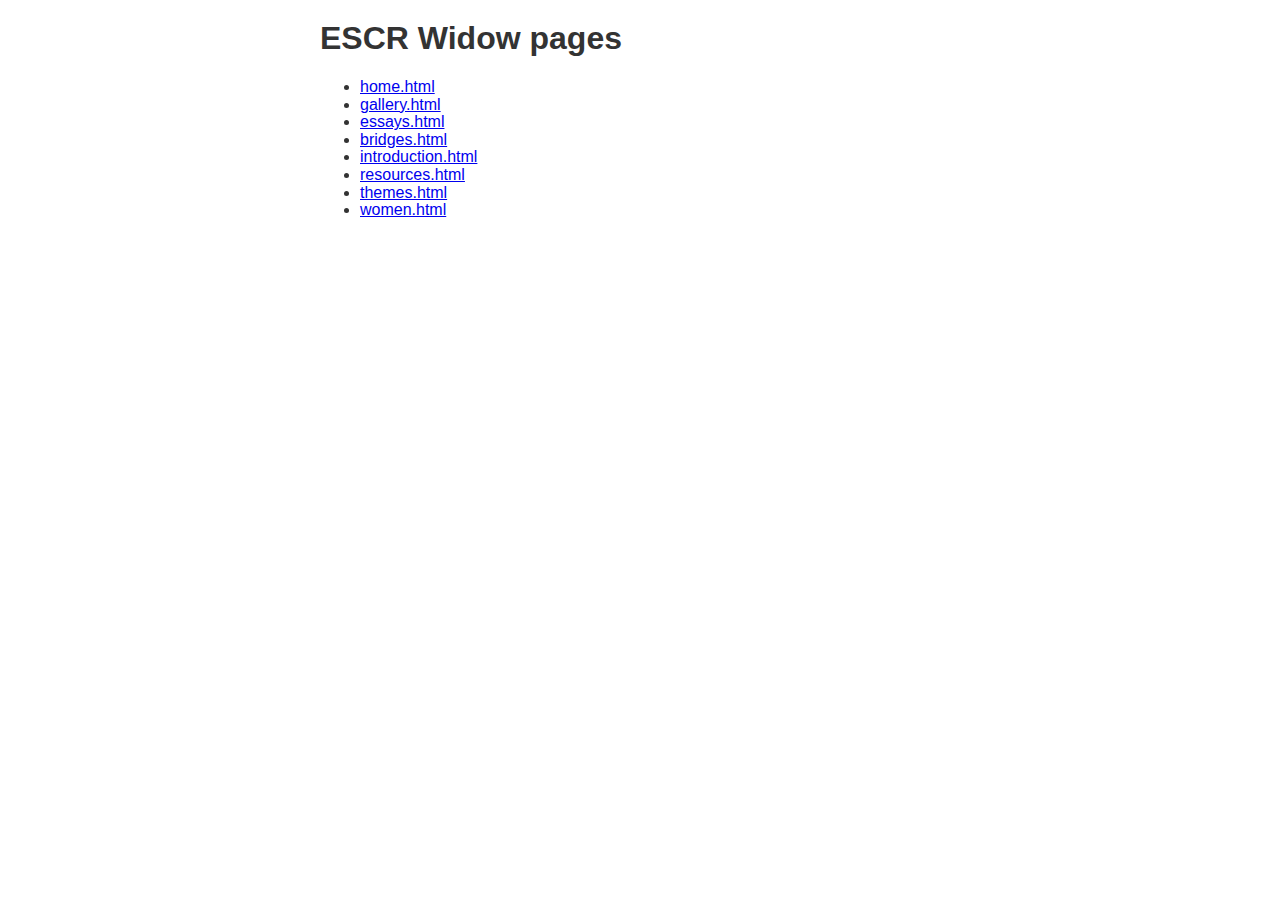
<file: index.html>
<!DOCTYPE html>
<html lang="en">
<head>
  <meta charset="utf-8">
  <title>ESCR Widow pages</title>
  <style>
    body {
      margin: 0;
      padding: 0;
      color: #333;
      background: #fff;
      font-family: 'Helvetica Neue', Helvetica, Arial, sans-serif;
      font-size: 1em;
      line-height: 1.1;
    }

    div.container {
      margin: 0 auto;
      max-width: 40em;
    }
  </style>
</head>
<body>
  <div class="container">
    <h1>ESCR Widow pages</h2>
    <ul>
      <li><a href="html/home.html">home.html</a></li>
      <li><a href="html/gallery.html">gallery.html</a></li>
      <li><a href="html/essays.html">essays.html</a></li>
      <li><a href="html/bridges.html">bridges.html</a></li>
      <li><a href="html/introduction.html">introduction.html</a></li>
      <li><a href="html/resources.html">resources.html</a></li>
      <li><a href="html/themes.html">themes.html</a></li>
      <li><a href="html/women.html">women.html</a></li>
    </ul>
  </div>
</body>
</html>
</file>
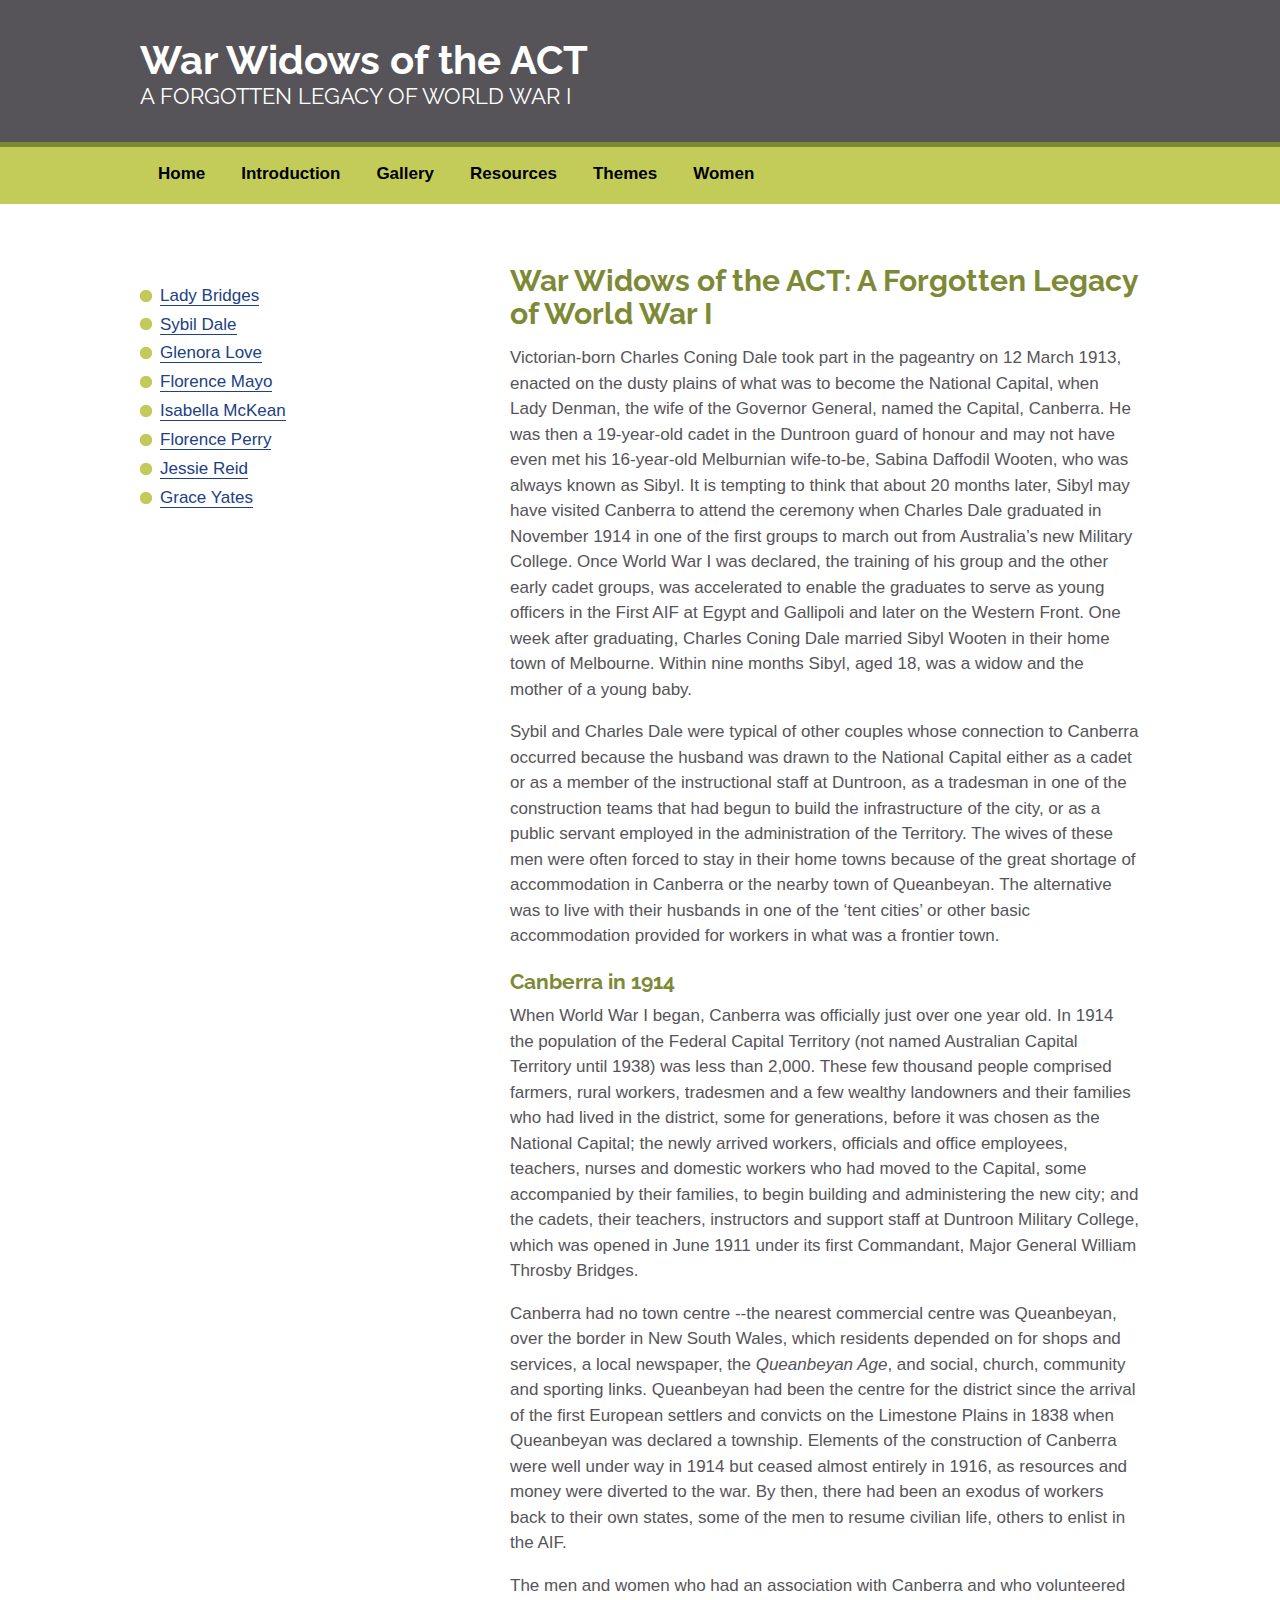
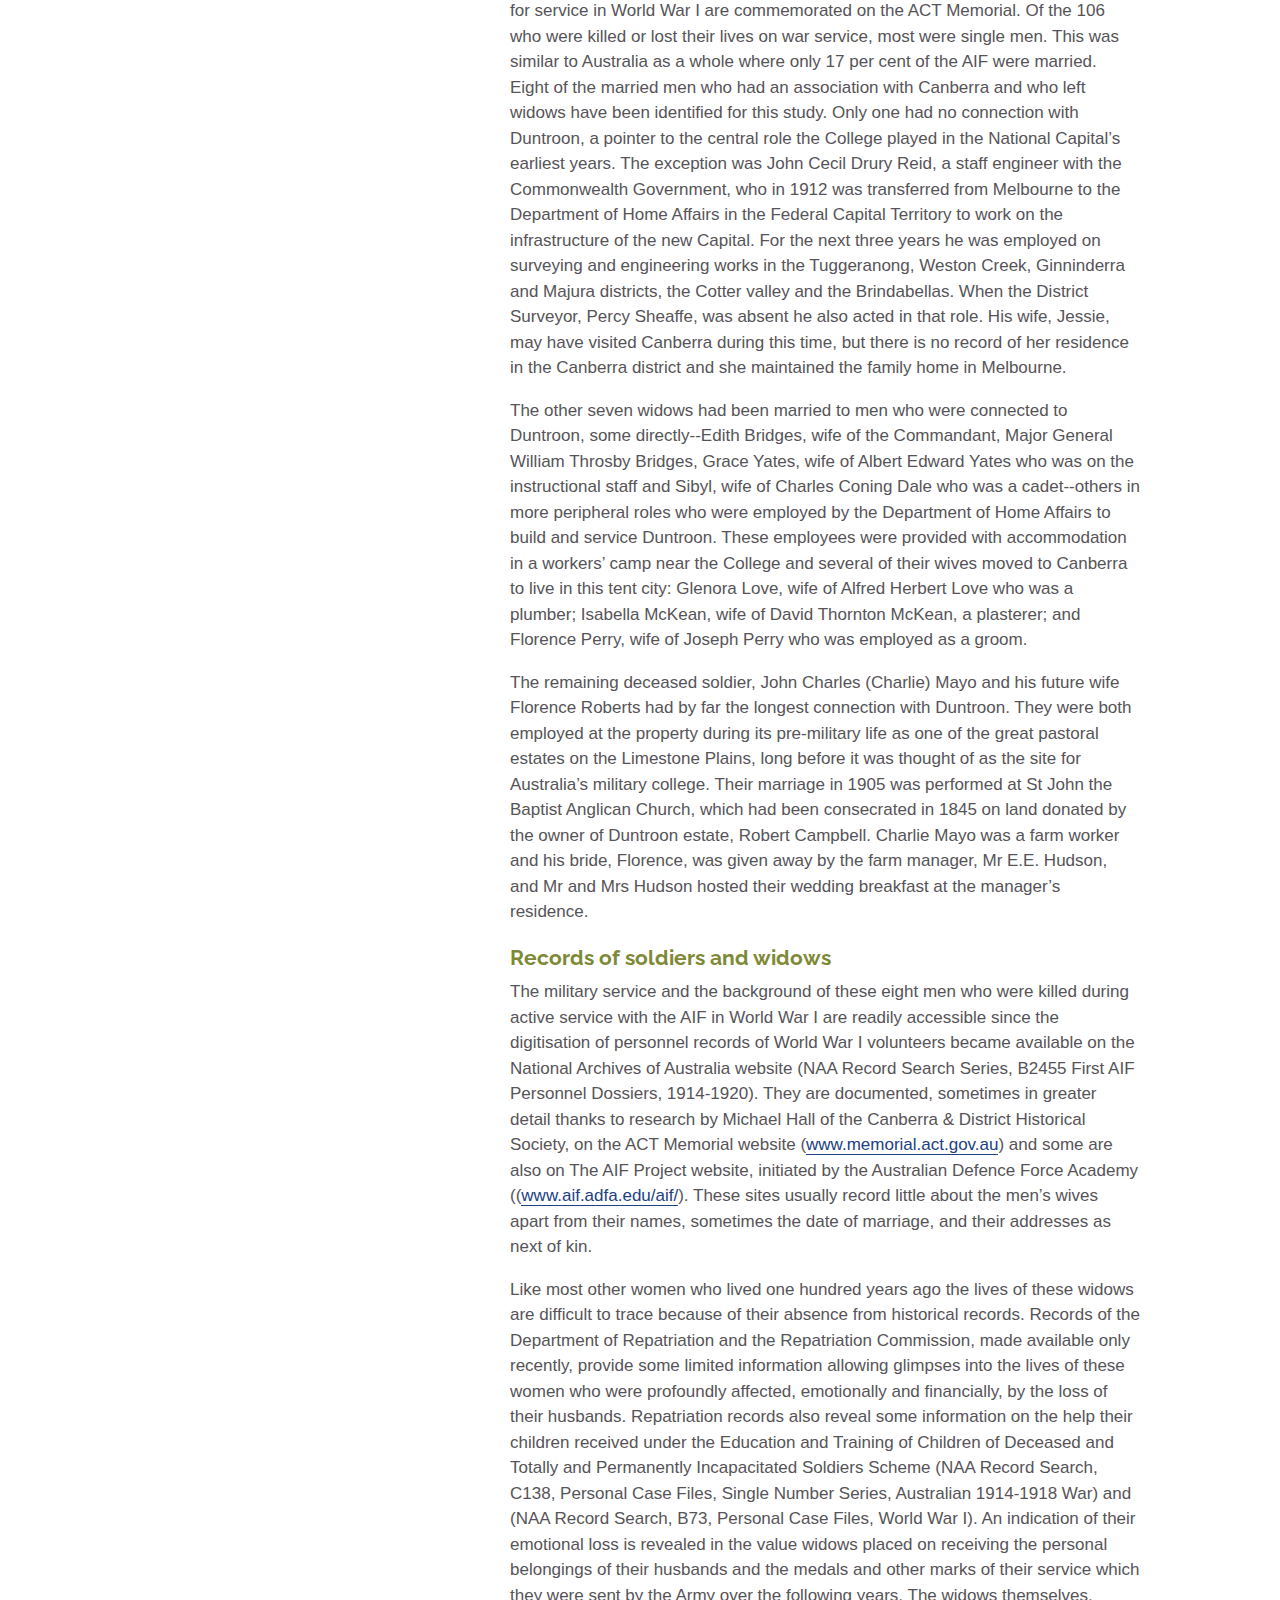
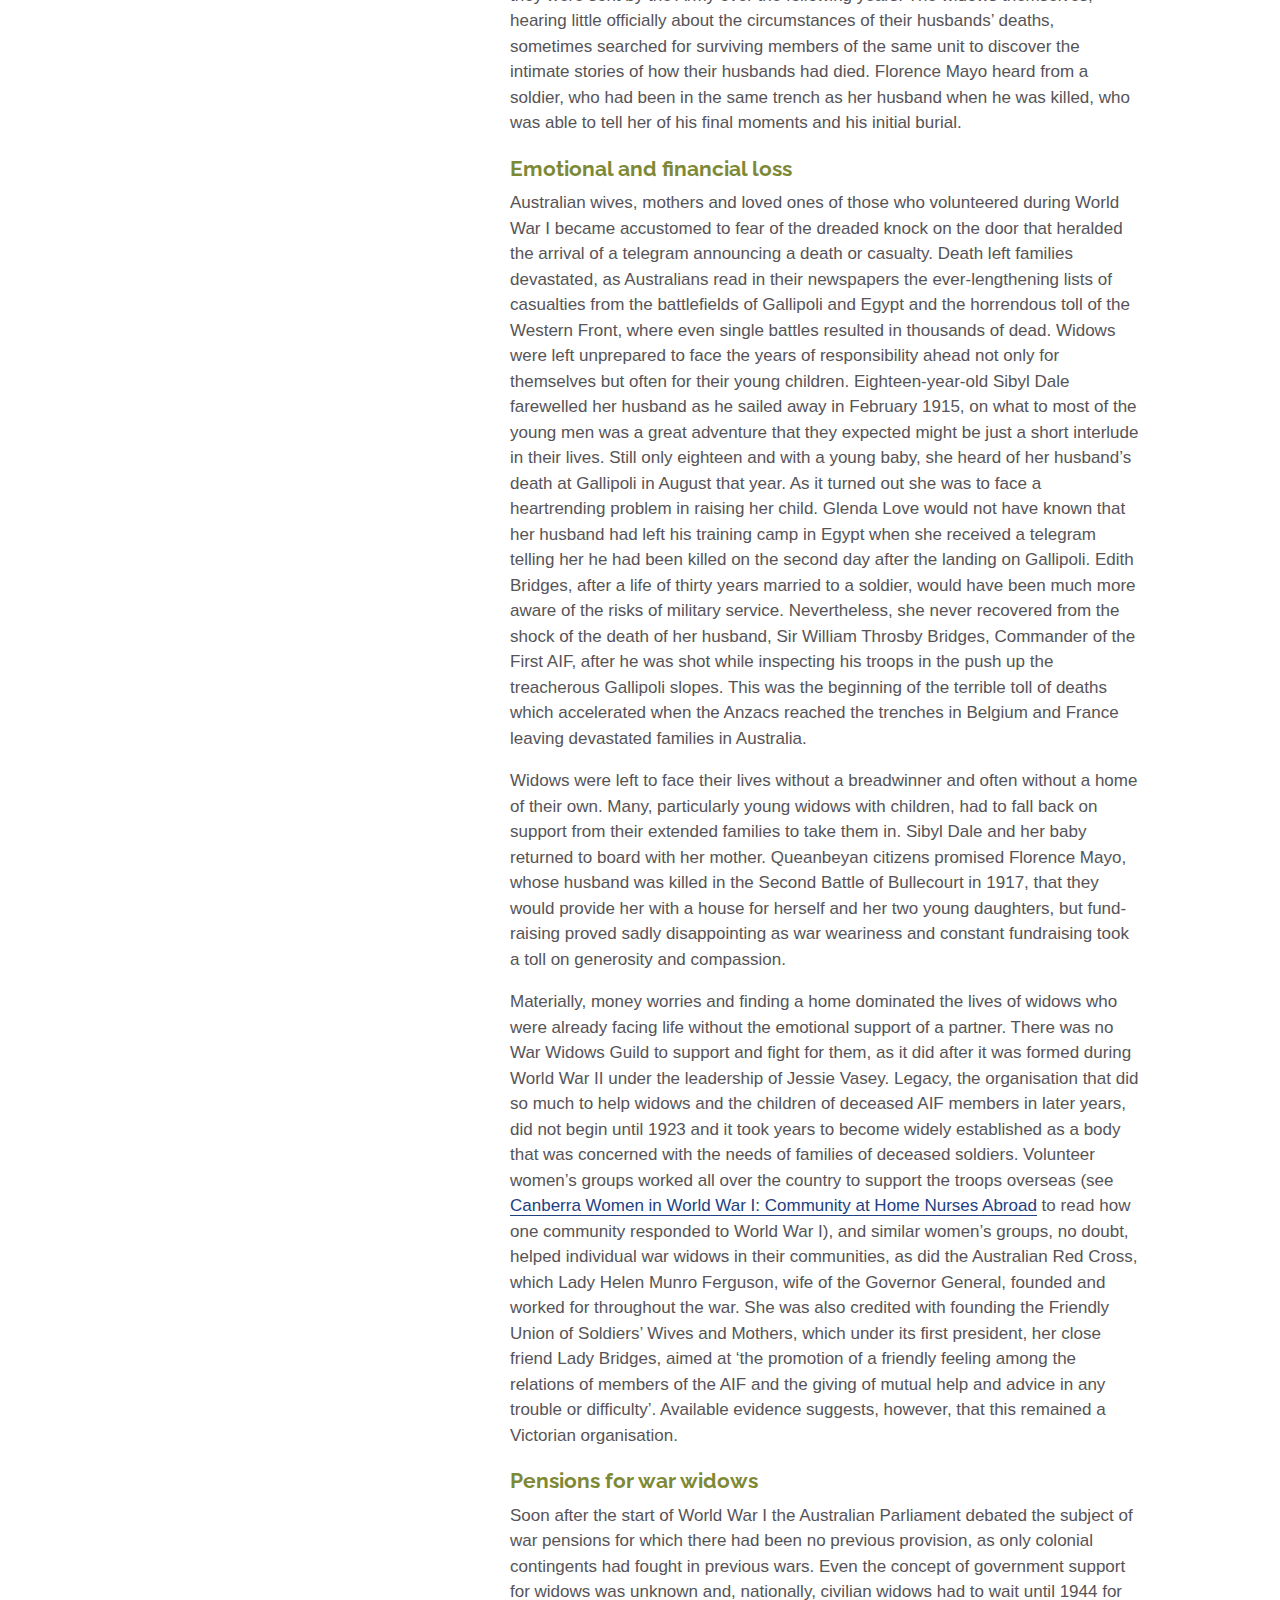
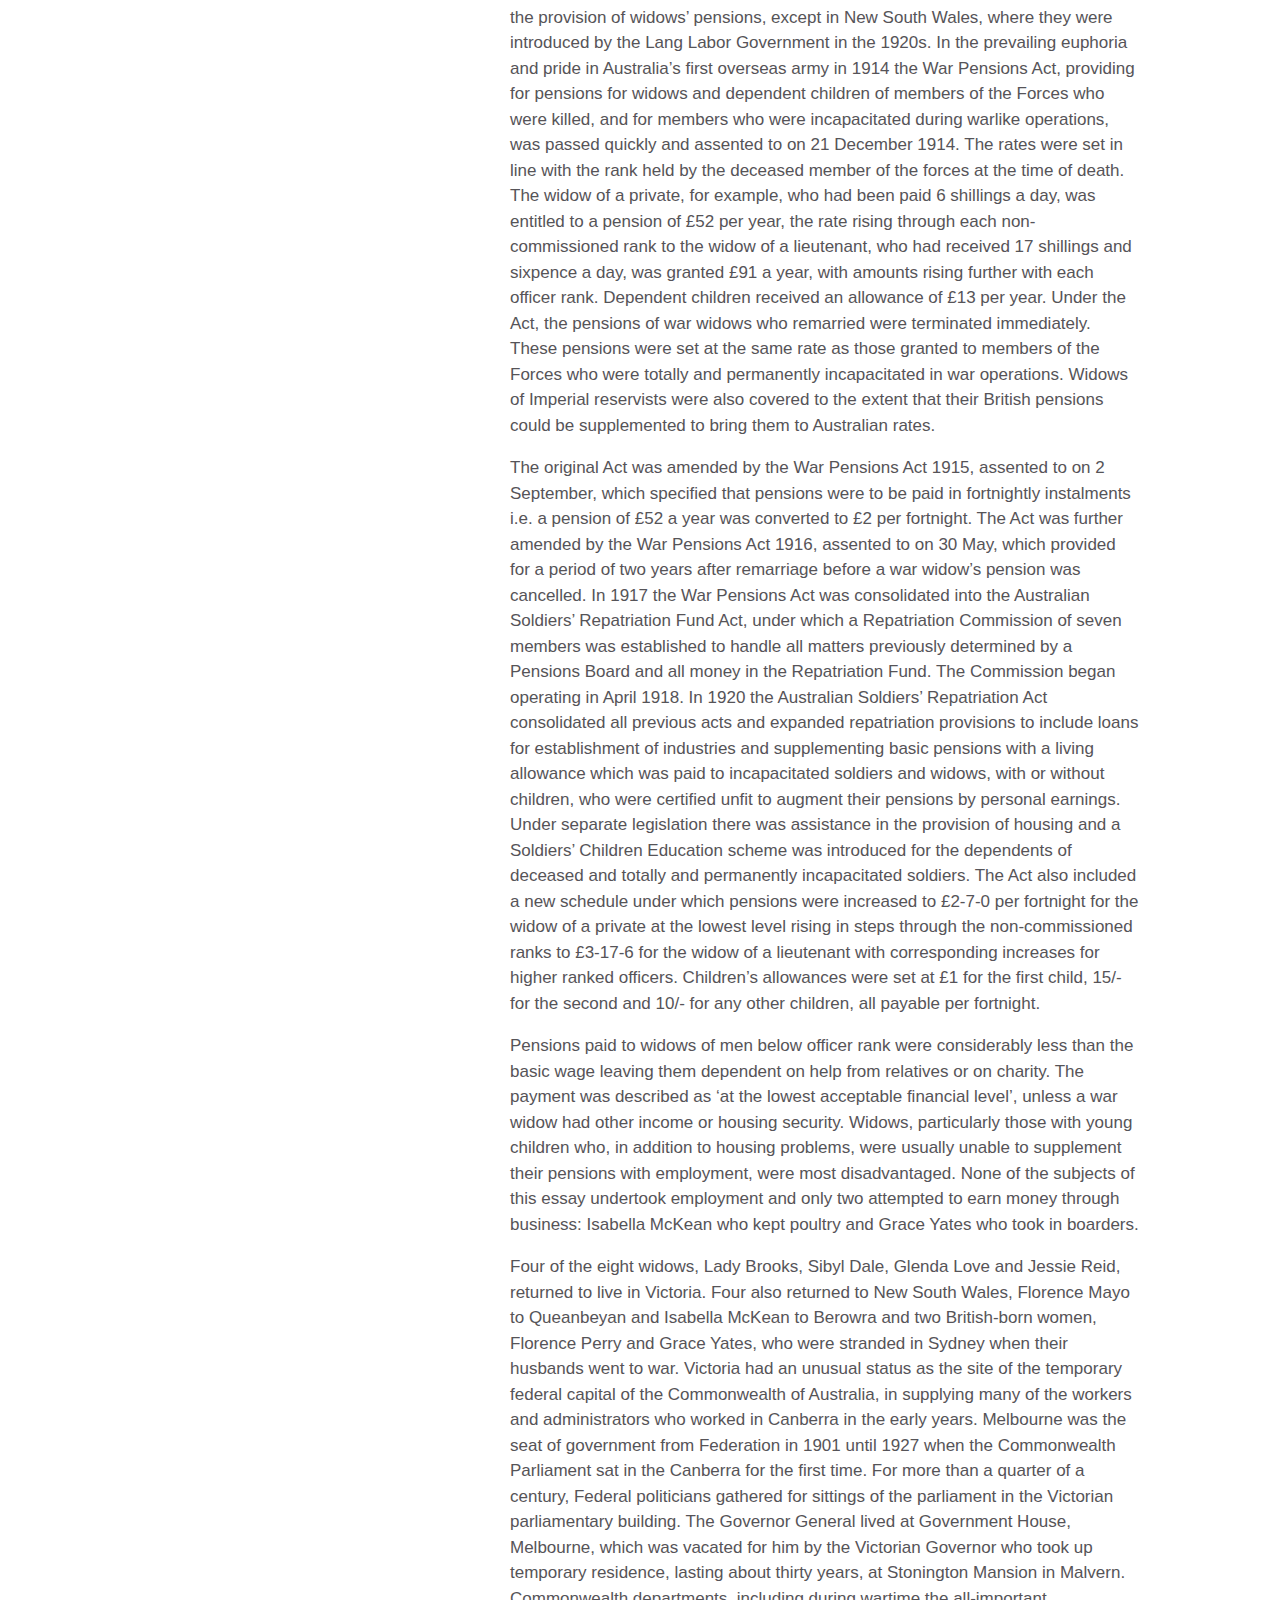
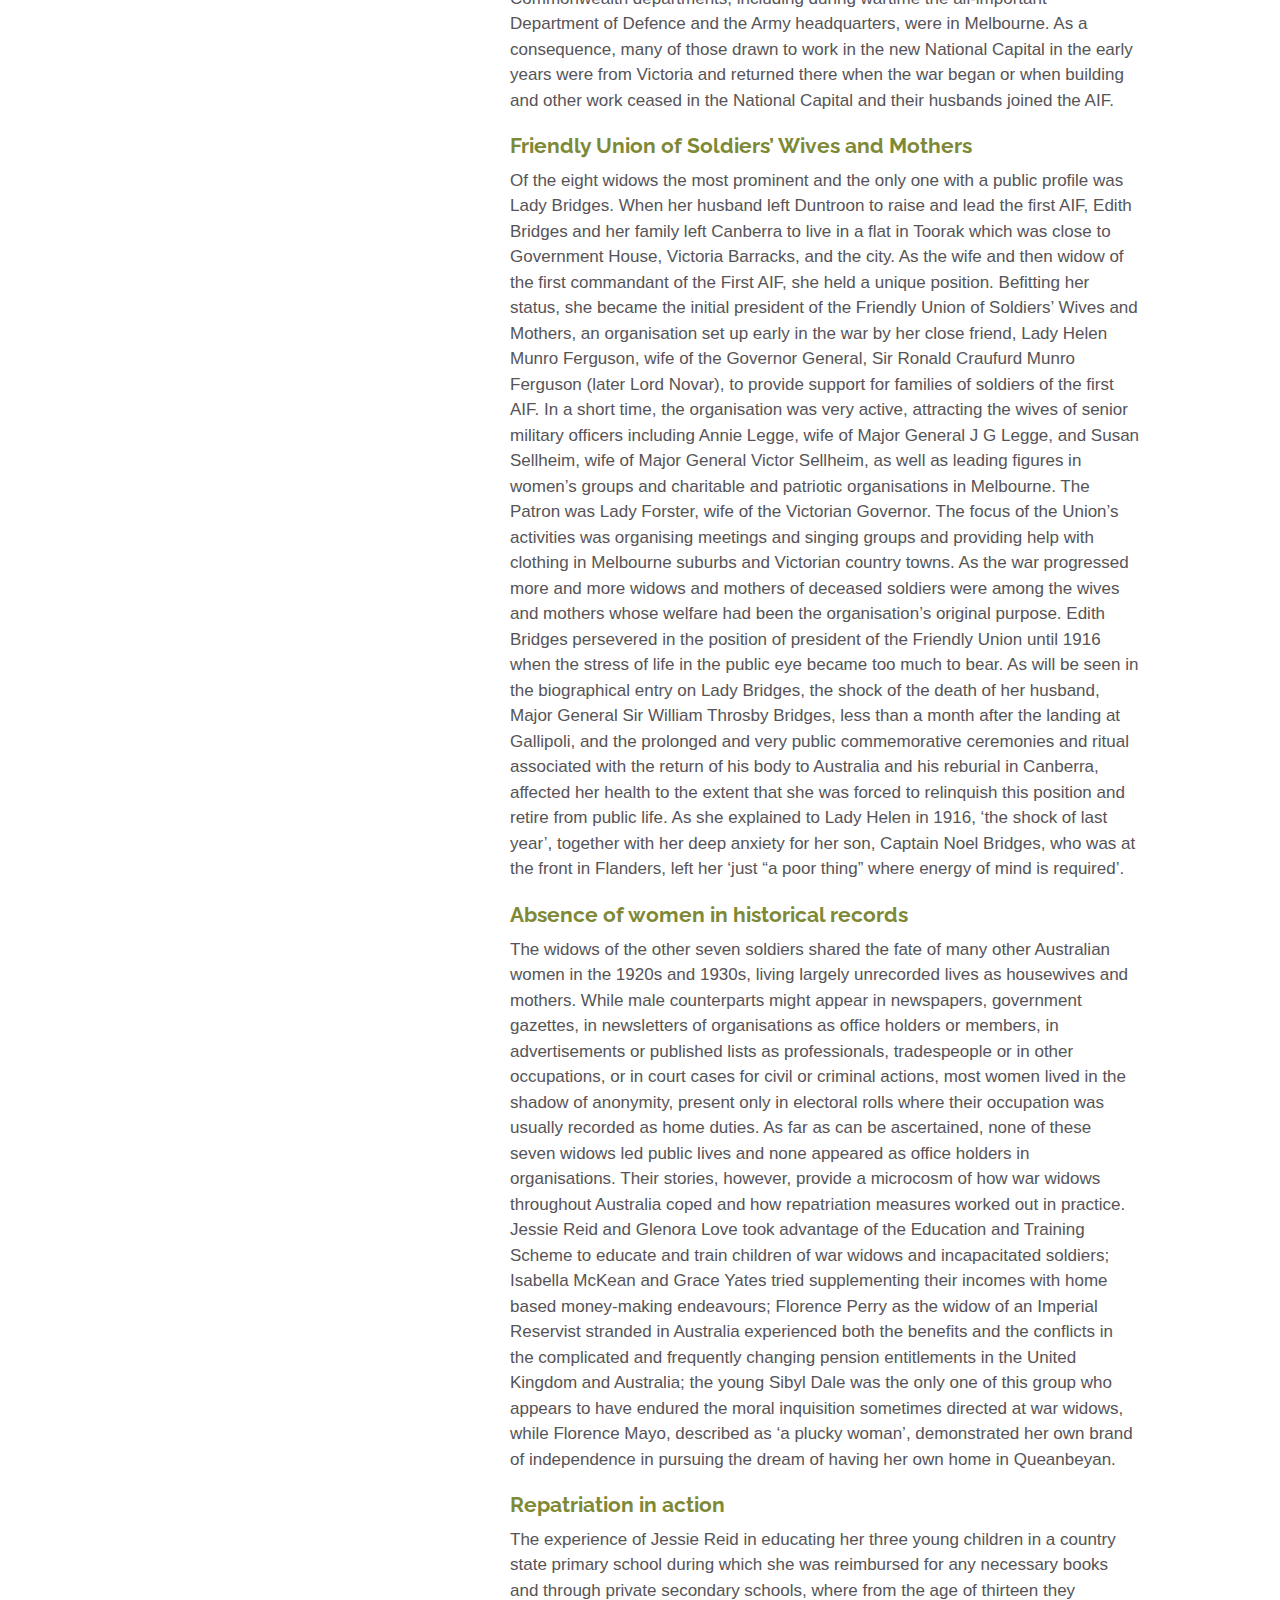
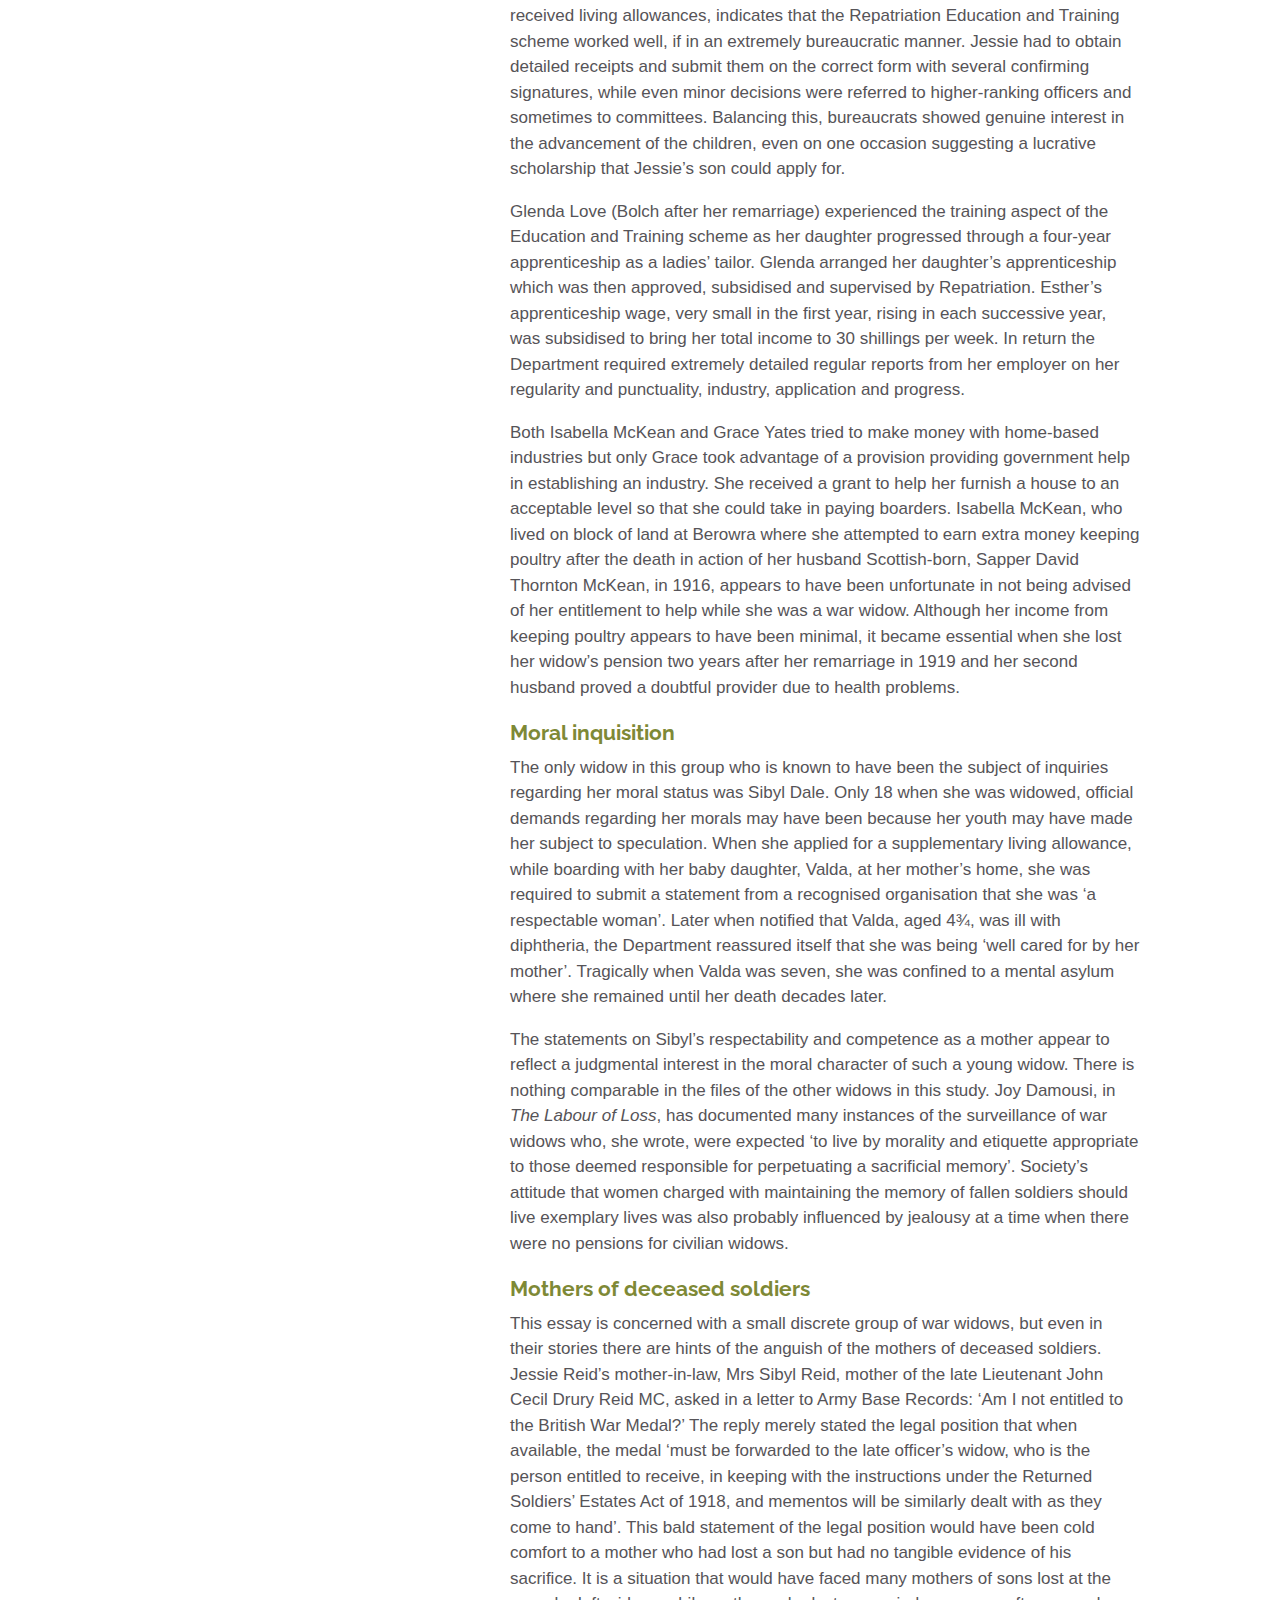
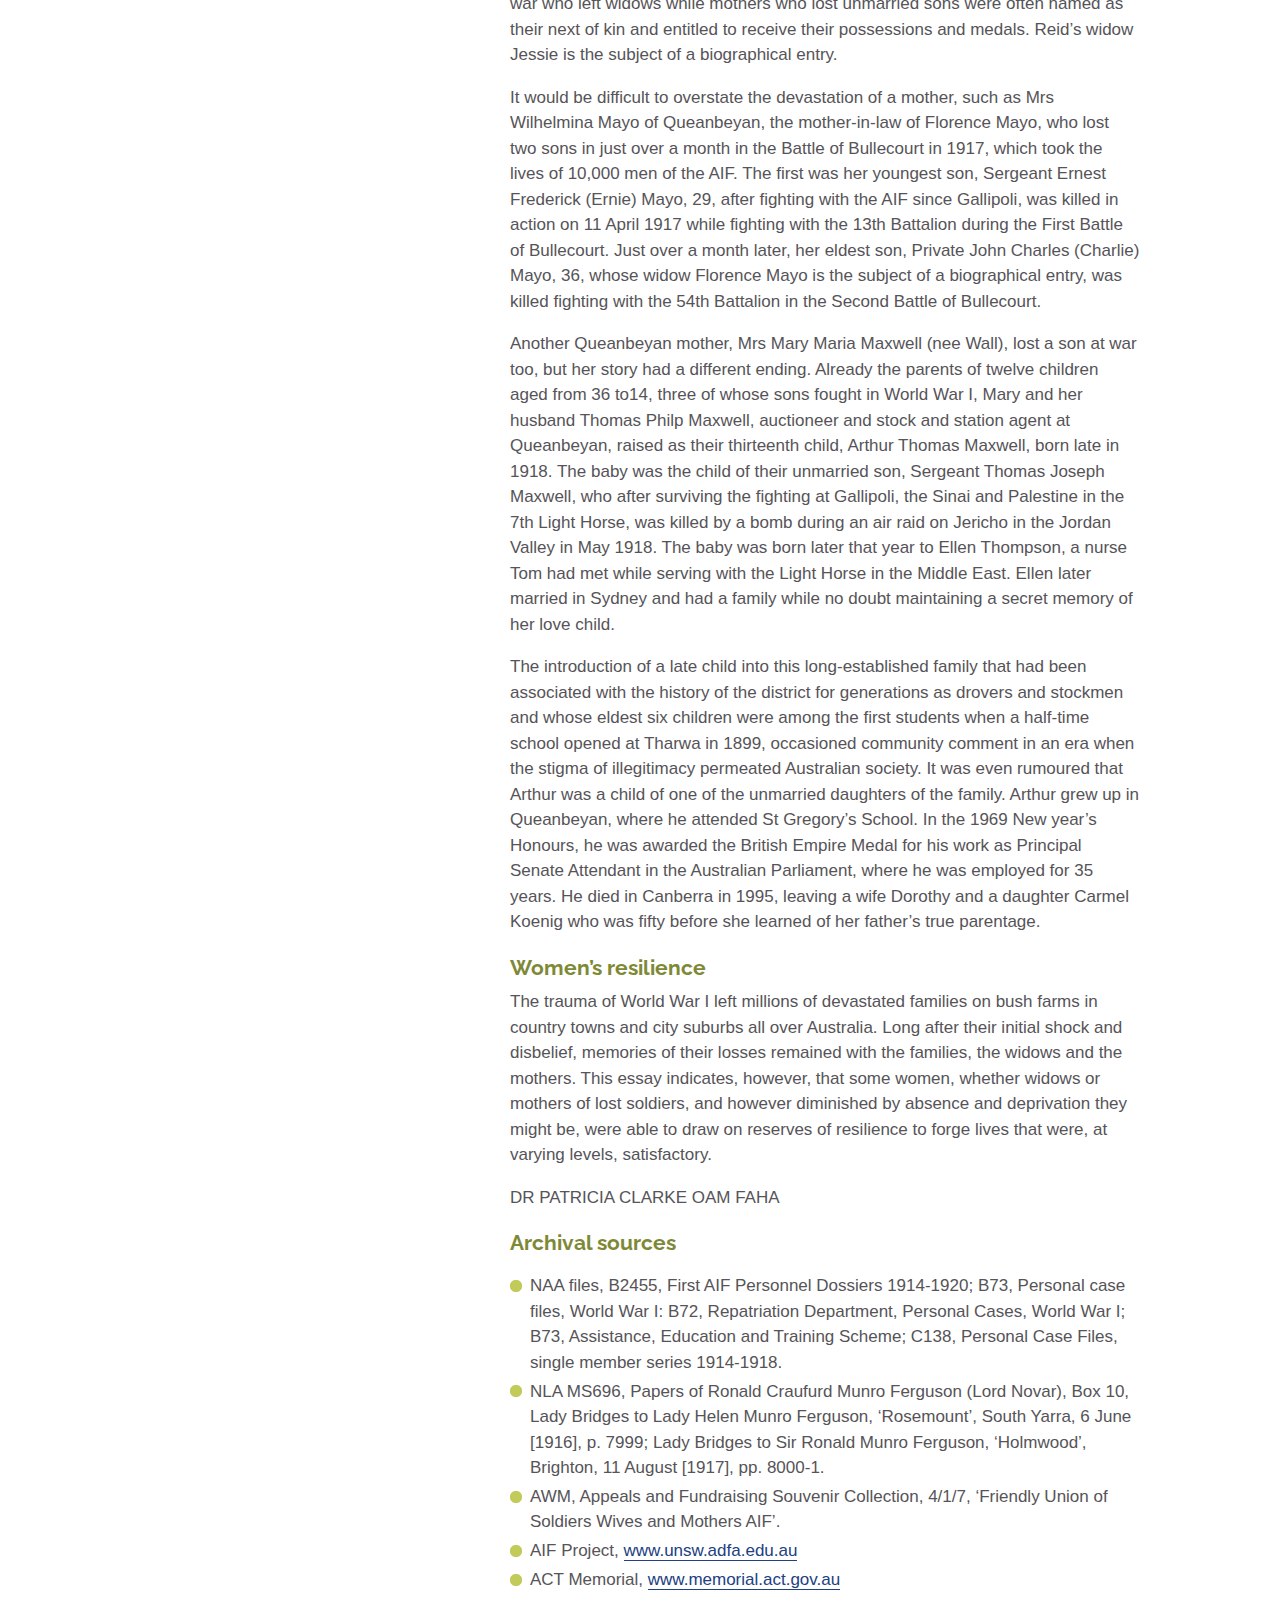
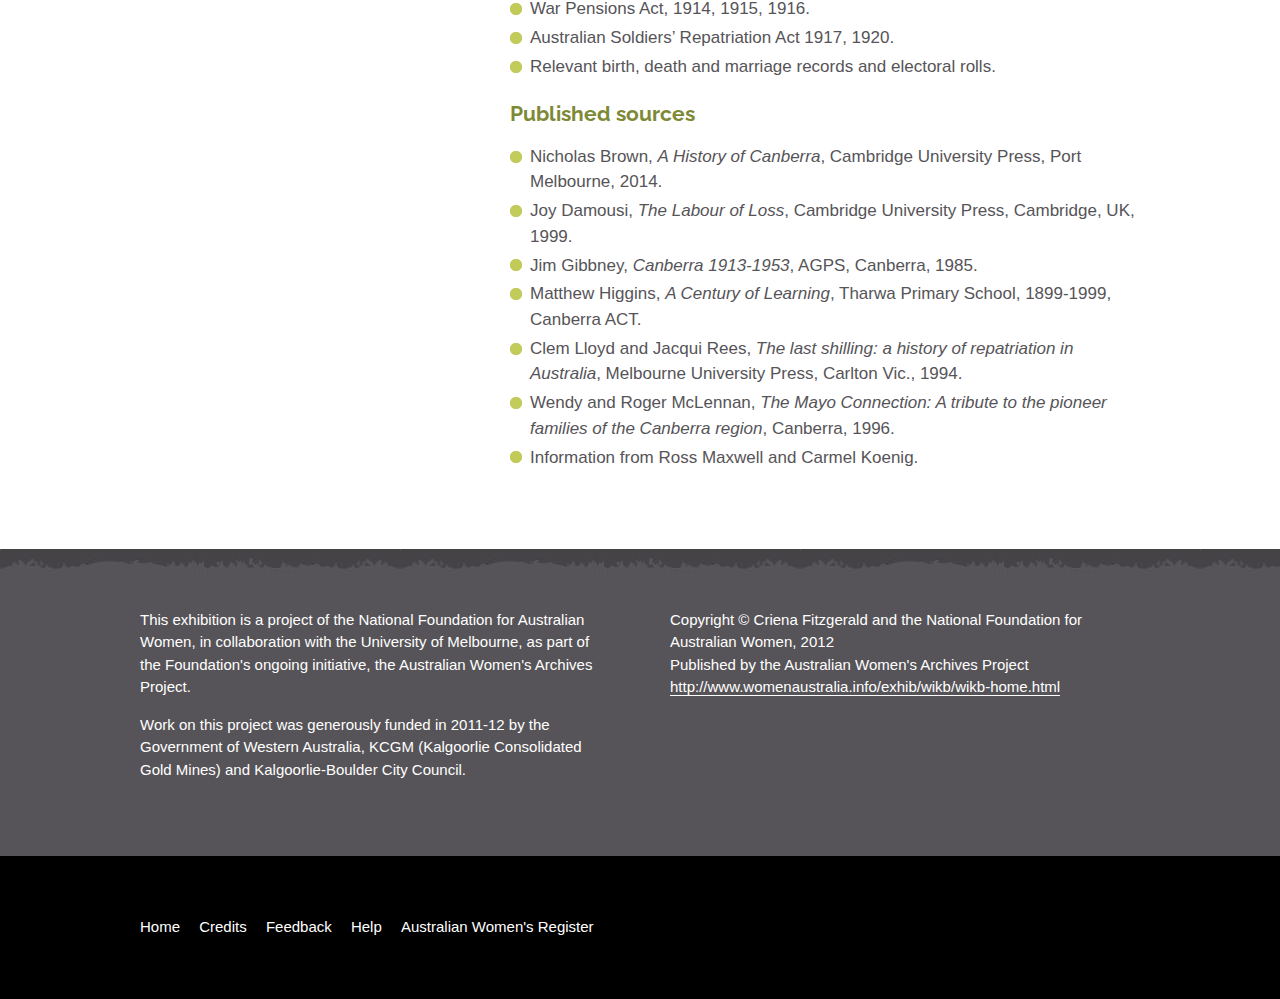
<file: html/essays.html>
<!DOCTYPE html>
<html lang="en">
<head>
  <meta charset="utf-8">

  <title>Essays - Sitename</title>

  <!-- Metadata -->
  <meta name="viewport" content="width=device-width, initial-scale=1">
  <meta name="Description" lang="en" content="Description">
  <meta name="robots" content="index, follow">
  <meta name="robots" content="noodp, noydir">

  <!-- Apple touch icon links -->
  <link rel="icon" sizes="192x192" href="assets/favicons/touch-icon-192x192.png">
  <link rel="apple-touch-icon-precomposed" sizes="180x180" href="assets/favicons/apple-touch-icon-180x180-precomposed.png">
  <link rel="apple-touch-icon-precomposed" sizes="152x152" href="assets/favicons/apple-touch-icon-152x152-precomposed.png">
  <link rel="apple-touch-icon-precomposed" sizes="144x144" href="assets/favicons/apple-touch-icon-144x144-precomposed.png">
  <link rel="apple-touch-icon-precomposed" sizes="120x120" href="assets/favicons/apple-touch-icon-120x120-precomposed.png">
  <link rel="apple-touch-icon-precomposed" sizes="114x114" href="assets/favicons/apple-touch-icon-114x114-precomposed.png">
  <link rel="apple-touch-icon-precomposed" sizes="76x76" href="assets/favicons/apple-touch-icon-76x76-precomposed.png">
  <link rel="apple-touch-icon-precomposed" sizes="72x72" href="assets/favicons/apple-touch-icon-72x72-precomposed.png">
  <link rel="apple-touch-icon-precomposed" href="assets/favicons/apple-touch-icon-precomposed.png">

  <!-- Favicon link -->
  <link rel="shortcut icon" href="/favicon.ico">

  <!-- IE tile icon links -->
  <meta name="msapplication-TileColor" content="#222222">
  <meta name="msapplication-TileImage" content="assets/favicons/ms-icon-144x144.png">
  <meta name="msapplication-square310x310logo" content="assets/favicons/ms-icon-310x310.png">
  <meta name="msapplication-wide310x150logo" content="assets/favicons/ms-icon-310x150.png">
  <meta name="msapplication-square150x150logo" content="assets/favicons/ms-icon-150x150.png">
  <meta name="msapplication-square70x70logo" content="assets/favicons/ms-icon-70x70.png">

  <!-- Links to style sheets -->
  <link rel="stylesheet" href="assets/css/styles.css">
  <link rel="stylesheet" href="assets/css/print.css" media="print">
  <link href="https://fonts.googleapis.com/css?family=Raleway:400,700" rel="stylesheet">

  <!--[if lt IE 9]>
    <link rel="stylesheet" href="assets/css/ie.css">
    <script src="http://html5shim.googlecode.com/svn/trunk/html5.js"></script>
    <script src="assets/js/respond.min.js"></script>
  <![endif]-->
  <script src="assets/js/jquery-1.8.0.min.js"></script>
  <script src="assets/js/autolist.js"></script>
  <script src="assets/js/jquery.responsinav.js"></script>
  <script type="text/javascript">
    $(function() {
      $('ul.listBullets, .condense').autoList();

      $(document).responsinav({
         breakpoint : 750,
         nav_container_other:'.secondary',
         nav_element_other:'ul',
         label_other:'Section navigation'

        });
    });
  </script>
</head>

<body id="essays">

<!-- SKIPLINK START -->
<div class="skipLink">
  <a href="#content">Skip to content (Press enter)</a>
</div>
<!-- SKIPLINK END -->

<!-- HEADER START -->
<div class="header-container row">
  <header class="header center" role="banner">
    <h1 class="heading-main">War Widows of the ACT</h1>
    <h2 class="heading-secondary">A Forgotten Legacy of World War I</h2>
  </header>
</div>
<!-- HEADER END -->


<!-- NAV START -->
<div class="nav-container row">
  <nav class="nav center" role="navigation">
    <h2 class="visuallyhidden">Site navigation</h2>
    <ul>
      <li class="home"><a href="home.html">Home</a></li>
      <li class="introduction"><a href="introduction.html">Introduction</a></li>
      <li class="gallery"><a href="gallery.html">Gallery</a></li>
      <li class="resources"><a href="resources.html">Resources</a></li>
      <li class="themes"><a href="themes.html">Themes</a></li>
      <li class="women"><a href="women.html">Women</a></li>
    </ul>
  </nav>
</div>
<!-- NAV END -->


<!-- CONTENT START -->
<div class="content-container row">
  <div class="content-container2 row gutter-vertical">
    <div class="content center" id="content">
      <div class="secondary gutter">
        <ul>
          <li><a href="bridges.html">Lady Bridges</a></li>
          <li><a href="dale.html">Sybil Dale</a></li>
          <li><a href="love.html">Glenora Love</a></li>
          <li><a href="mayo.html">Florence Mayo</a></li>
          <li><a href="mckean.html">Isabella McKean</a></li>
          <li><a href="perry.html">Florence Perry</a></li>
          <li><a href="reid.html">Jessie Reid</a></li>
          <li><a href="yates.html">Grace Yates</a></li>
        </ul>
      </div>
      <section class="main" role="main">
        <h1>War Widows of the ACT: A Forgotten Legacy of World War I</h1>
        <p>Victorian-born Charles Coning Dale took part in the pageantry on 12 March 1913, enacted on the dusty plains of what was to become the National Capital, when Lady Denman, the wife of the Governor General, named the Capital, Canberra. He was then a 19-year-old cadet in the Duntroon guard of honour and may not have even met his 16-year-old Melburnian wife-to-be, Sabina Daffodil Wooten, who was always known as Sibyl. It is tempting to think that about 20 months later, Sibyl may have visited Canberra to attend the ceremony when Charles Dale graduated in November 1914 in one of the first groups to march out from Australia’s new Military College. Once World War I was declared, the training of his group and the other early cadet groups, was accelerated to enable the graduates to serve as young officers in the First AIF at Egypt and Gallipoli and later on the Western Front. One week after graduating, Charles Coning Dale married Sibyl Wooten in their home town of Melbourne. Within nine months Sibyl, aged 18, was a widow and the mother of a young baby.</p>
        <p>Sybil and Charles Dale were typical of other couples whose connection to Canberra occurred because the husband was drawn to the National Capital either as a cadet or as a member of the instructional staff at Duntroon, as a tradesman in one of the construction teams that had begun to build the infrastructure of the city, or as a public servant employed in the administration of the Territory. The wives of these men were often forced to stay in their home towns because of the great shortage of accommodation in Canberra or the nearby town of Queanbeyan. The alternative was to live with their husbands in one of the ‘tent cities’ or other basic accommodation provided for workers in what was a frontier town.</p>
        <h3>Canberra in 1914</h3>
        <p>When World War I began, Canberra was officially just over one year old. In 1914 the population of the Federal Capital Territory (not named Australian Capital Territory until 1938) was less than 2,000. These few thousand people comprised farmers, rural workers, tradesmen and a few wealthy landowners and their families who had lived in the district, some for generations, before it was chosen as the National Capital; the newly arrived workers, officials and office employees, teachers, nurses and domestic workers who had moved to the Capital, some accompanied by their families, to begin building and administering the new city; and the cadets, their teachers, instructors and support staff at Duntroon Military College, which was opened in June 1911 under its first Commandant, Major General William Throsby Bridges.</p>
        <p>Canberra had no town centre --the nearest commercial centre was Queanbeyan, over the border in New South Wales, which residents depended on for shops and services, a local newspaper, the <em>Queanbeyan Age</em>, and social, church, community and sporting links. Queanbeyan had been the centre for the district since the arrival of the first European settlers and convicts on the Limestone Plains in 1838 when Queanbeyan was declared a township. Elements of the construction of Canberra were well under way in 1914 but ceased almost entirely in 1916, as resources and money were diverted to the war. By then, there had been an exodus of workers back to their own states, some of the men to resume civilian life, others to enlist in the AIF.</p>
        <p>The men and women who had an association with Canberra and who volunteered for service in World War I are commemorated on the ACT Memorial. Of the 106 who were killed or lost their lives on war service, most were single men. This was similar to Australia as a whole where only 17 per cent of the AIF were married. Eight of the married men who had an association with Canberra and who left widows have been identified for this study. Only one had no connection with Duntroon, a pointer to the central role the College played in the National Capital’s earliest years. The exception was John Cecil Drury Reid, a staff engineer with the Commonwealth Government, who in 1912 was transferred from Melbourne to the Department of Home Affairs in the Federal Capital Territory to work on the infrastructure of the new Capital. For the next three years he was employed on surveying and engineering works in the Tuggeranong, Weston Creek, Ginninderra and Majura districts, the Cotter valley and the Brindabellas. When the District Surveyor, Percy Sheaffe, was absent he also acted in that role. His wife, Jessie, may have visited Canberra during this time, but there is no record of her residence in the Canberra district and she maintained the family home in Melbourne.</p>
        <p>The other seven widows had been married to men who were connected to Duntroon, some directly--Edith Bridges, wife of the Commandant, Major General William Throsby Bridges, Grace Yates, wife of Albert Edward Yates who was on the instructional staff and Sibyl, wife of Charles Coning Dale who was a cadet--others in more peripheral roles who were employed by the Department of Home Affairs to build and service Duntroon. These employees were provided with accommodation in a workers’ camp near the College and several of their wives moved to Canberra to live in this tent city: Glenora Love, wife of Alfred Herbert Love who was a plumber; Isabella McKean, wife of David Thornton McKean, a plasterer; and Florence Perry, wife of Joseph Perry who was employed as a groom.</p>
        <p>The remaining deceased soldier, John Charles (Charlie) Mayo and his future wife Florence Roberts had by far the longest connection with Duntroon. They were both employed at the property during its pre-military life as one of the great pastoral estates on the Limestone Plains, long before it was thought of as the site for Australia’s military college. Their marriage in 1905 was performed at St John the Baptist Anglican Church, which had been consecrated in 1845 on land donated by the owner of Duntroon estate, Robert Campbell. Charlie Mayo was a farm worker and his bride, Florence, was given away by the farm manager, Mr E.E. Hudson, and Mr and Mrs Hudson hosted their wedding breakfast at the manager’s residence.</p>
        <h3>Records of soldiers and widows</h3>
        <p>The military service and the background of these eight men who were killed during active service with the AIF in World War I are readily accessible since the digitisation of personnel records of World War I volunteers became available on the National Archives of Australia website (NAA Record Search Series, B2455 First AIF Personnel Dossiers, 1914-1920). They are documented, sometimes in greater detail thanks to research by Michael Hall of the Canberra & District Historical Society, on the ACT Memorial website (<a href="http://www.memorial.act.gov.au/">www.memorial.act.gov.au</a>) and some are also on The AIF Project website, initiated by the Australian Defence Force Academy ((<a href="http://www.aif.adfa.edu/aif/">www.aif.adfa.edu/aif/</a>). These sites usually record little about the men’s wives apart from their names, sometimes the date of marriage, and their addresses as next of kin.</p>
        <p>Like most other women who lived one hundred years ago the lives of these widows are difficult to trace because of their absence from historical records. Records of the Department of Repatriation and the Repatriation Commission, made available only recently, provide some limited information allowing glimpses into the lives of these women who were profoundly affected, emotionally and financially, by the loss of their husbands. Repatriation records also reveal some information on the help their children received under the Education and Training of Children of Deceased and Totally and Permanently Incapacitated Soldiers Scheme (NAA Record Search, C138, Personal Case Files, Single Number Series, Australian 1914-1918 War) and (NAA Record Search, B73, Personal Case Files, World War I). An indication of their emotional loss is revealed in the value widows placed on receiving the personal belongings of their husbands and the medals and other marks of their service which they were sent by the Army over the following years. The widows themselves, hearing little officially about the circumstances of their husbands’ deaths, sometimes searched for surviving members of the same unit to discover the intimate stories of how their husbands had died. Florence Mayo heard from a soldier, who had been in the same trench as her husband when he was killed, who was able to tell her of his final moments and his initial burial.</p>
        <h3>Emotional and financial loss</h3>
        <p>Australian wives, mothers and loved ones of those who volunteered during World War I became accustomed to fear of the dreaded knock on the door that heralded the arrival of a telegram announcing a death or casualty. Death left families devastated, as Australians read in their newspapers the ever-lengthening lists of casualties from the battlefields of Gallipoli and Egypt and the horrendous toll of the Western Front, where even single battles resulted in thousands of dead. Widows were left unprepared to face the years of responsibility ahead not only for themselves but often for their young children. Eighteen-year-old Sibyl Dale farewelled her husband as he sailed away in February 1915, on what to most of the young men was a great adventure that they expected might be just a short interlude in their lives. Still only eighteen and with a young baby, she heard of her husband’s death at Gallipoli in August that year. As it turned out she was to face a heartrending problem in raising her child. Glenda Love would not have known that her husband had left his training camp in Egypt when she received a telegram telling her he had been killed on the second day after the landing on Gallipoli. Edith Bridges, after a life of thirty years married to a soldier, would have been much more aware of the risks of military service. Nevertheless, she never recovered from the shock of the death of her husband, Sir William Throsby Bridges, Commander of the First AIF, after he was shot while inspecting his troops in the push up the treacherous Gallipoli slopes. This was the beginning of the terrible toll of deaths which accelerated when the Anzacs reached the trenches in Belgium and France leaving devastated families in Australia.</p>
        <p>Widows were left to face their lives without a breadwinner and often without a home of their own. Many, particularly young widows with children, had to fall back on support from their extended families to take them in. Sibyl Dale and her baby returned to board with her mother. Queanbeyan citizens promised Florence Mayo, whose husband was killed in the Second Battle of Bullecourt in 1917, that they would provide her with a house for herself and her two young daughters, but fund-raising proved sadly disappointing as war weariness and constant fundraising took a toll on generosity and compassion.</p>
        <p>Materially, money worries and finding a home dominated the lives of widows who were already facing life without the emotional support of a partner. There was no War Widows Guild to support and fight for them, as it did after it was formed during World War II under the leadership of Jessie Vasey. Legacy, the organisation that did so much to help widows and the children of deceased AIF members in later years, did not begin until 1923 and it took years to become widely established as a body that was concerned with the needs of families of deceased soldiers. Volunteer women’s groups worked all over the country to support the troops overseas (see <a href="http://www.womenaustralia.info/exhib/cww1">Canberra Women in World War I: Community at Home Nurses Abroad</a> to read how one community responded to World War I), and similar women’s groups, no doubt, helped individual war widows in their communities, as did the Australian Red Cross, which Lady Helen Munro Ferguson, wife of the Governor General, founded and worked for throughout the war. She was also credited with founding the Friendly Union of Soldiers’ Wives and Mothers, which under its first president, her close friend Lady Bridges, aimed at ‘the promotion of a friendly feeling among the relations of members of the AIF and the giving of mutual help and advice in any trouble or difficulty’. Available evidence suggests, however, that this remained a Victorian organisation.</p>
        <h3>Pensions for war widows</h3>
        <p>Soon after the start of World War I the Australian Parliament debated the subject of war pensions for which there had been no previous provision, as only colonial contingents had fought in previous wars. Even the concept of government support for widows was unknown and, nationally, civilian widows had to wait until 1944 for the provision of widows’ pensions, except in New South Wales, where they were introduced by the Lang Labor Government in the 1920s. In the prevailing euphoria and pride in Australia’s first overseas army in 1914 the War Pensions Act, providing for pensions for widows and dependent children of members of the Forces who were killed, and for members who were incapacitated during warlike operations, was passed quickly and assented to on 21 December 1914. The rates were set in line with the rank held by the deceased member of the forces at the time of death. The widow of a private, for example, who had been paid 6 shillings a day, was entitled to a pension of £52 per year, the rate rising through each non-commissioned rank to the widow of a lieutenant, who had received 17 shillings and sixpence a day, was granted £91 a year, with amounts rising further with each officer rank. Dependent children received an allowance of £13 per year. Under the Act, the pensions of war widows who remarried were terminated immediately. These pensions were set at the same rate as those granted to members of the Forces who were totally and permanently incapacitated in war operations. Widows of Imperial reservists were also covered to the extent that their British pensions could be supplemented to bring them to Australian rates.</p>
        <p>The original Act was amended by the War Pensions Act 1915, assented to on 2 September, which specified that pensions were to be paid in fortnightly instalments i.e. a pension of £52 a year was converted to £2 per fortnight. The Act was further amended by the War Pensions Act 1916, assented to on 30 May, which provided for a period of two years after remarriage before a war widow’s pension was cancelled. In 1917 the War Pensions Act was consolidated into the Australian Soldiers’ Repatriation Fund Act, under which a Repatriation Commission of seven members was established to handle all matters previously determined by a Pensions Board and all money in the Repatriation Fund. The Commission began operating in April 1918. In 1920 the Australian Soldiers’ Repatriation Act consolidated all previous acts and expanded repatriation provisions to include loans for establishment of industries and supplementing basic pensions with a living allowance which was paid to incapacitated soldiers and widows, with or without children, who were certified unfit to augment their pensions by personal earnings. Under separate legislation there was assistance in the provision of housing and a Soldiers’ Children Education scheme was introduced for the dependents of deceased and totally and permanently incapacitated soldiers. The Act also included a new schedule under which pensions were increased to £2-7-0 per fortnight for the widow of a private at the lowest level rising in steps through the non-commissioned ranks to £3-17-6 for the widow of a lieutenant with corresponding increases for higher ranked officers. Children’s allowances were set at £1 for the first child, 15/- for the second and 10/- for any other children, all payable per fortnight.</p>
        <p>Pensions paid to widows of men below officer rank were considerably less than the basic wage leaving them dependent on help from relatives or on charity. The payment was described as ‘at the lowest acceptable financial level’, unless a war widow had other income or housing security. Widows, particularly those with young children who, in addition to housing problems, were usually unable to supplement their pensions with employment, were most disadvantaged. None of the subjects of this essay undertook employment and only two attempted to earn money through business: Isabella McKean who kept poultry and Grace Yates who took in boarders.</p>
        <p>Four of the eight widows, Lady Brooks, Sibyl Dale, Glenda Love and Jessie Reid, returned to live in Victoria. Four also returned to New South Wales, Florence Mayo to Queanbeyan and Isabella McKean to Berowra and two British-born women, Florence Perry and Grace Yates, who were stranded in Sydney when their husbands went to war. Victoria had an unusual status as the site of the temporary federal capital of the Commonwealth of Australia, in supplying many of the workers and administrators who worked in Canberra in the early years. Melbourne was the seat of government from Federation in 1901 until 1927 when the Commonwealth Parliament sat in the Canberra for the first time. For more than a quarter of a century, Federal politicians gathered for sittings of the parliament in the Victorian parliamentary building. The Governor General lived at Government House, Melbourne, which was vacated for him by the Victorian Governor who took up temporary residence, lasting about thirty years, at Stonington Mansion in Malvern. Commonwealth departments, including during wartime the all-important Department of Defence and the Army headquarters, were in Melbourne. As a consequence, many of those drawn to work in the new National Capital in the early years were from Victoria and returned there when the war began or when building and other work ceased in the National Capital and their husbands joined the AIF.</p>
        <h3>Friendly Union of Soldiers’ Wives and Mothers</h3>
        <p>Of the eight widows the most prominent and the only one with a public profile was Lady Bridges. When her husband left Duntroon to raise and lead the first AIF, Edith Bridges and her family left Canberra to live in a flat in Toorak which was close to Government House, Victoria Barracks, and the city. As the wife and then widow of the first commandant of the First AIF, she held a unique position. Befitting her status, she became the initial president of the Friendly Union of Soldiers’ Wives and Mothers, an organisation set up early in the war by her close friend, Lady Helen Munro Ferguson, wife of the Governor General, Sir Ronald Craufurd Munro Ferguson (later Lord Novar), to provide support for families of soldiers of the first AIF. In a short time, the organisation was very active, attracting the wives of senior military officers including Annie Legge, wife of Major General J G Legge, and Susan Sellheim, wife of Major General Victor Sellheim, as well as leading figures in women’s groups and charitable and patriotic organisations in Melbourne. The Patron was Lady Forster, wife of the Victorian Governor. The focus of the Union’s activities was organising meetings and singing groups and providing help with clothing in Melbourne suburbs and Victorian country towns. As the war progressed more and more widows and mothers of deceased soldiers were among the wives and mothers whose welfare had been the organisation’s original purpose. Edith Bridges persevered in the position of president of the Friendly Union until 1916 when the stress of life in the public eye became too much to bear. As will be seen in the biographical entry on Lady Bridges, the shock of the death of her husband, Major General Sir William Throsby Bridges, less than a month after the landing at Gallipoli, and the prolonged and very public commemorative ceremonies and ritual associated with the return of his body to Australia and his reburial in Canberra, affected her health to the extent that she was forced to relinquish this position and retire from public life. As she explained to Lady Helen in 1916, ‘the shock of last year’, together with her deep anxiety for her son, Captain Noel Bridges, who was at the front in Flanders, left her ‘just “a poor thing” where energy of mind is required’.</p>
        <h3>Absence of women in historical records</h3>
        <p>The widows of the other seven soldiers shared the fate of many other Australian women in the 1920s and 1930s, living largely unrecorded lives as housewives and mothers. While male counterparts might appear in newspapers, government gazettes, in newsletters of organisations as office holders or members, in advertisements or published lists as professionals, tradespeople or in other occupations, or in court cases for civil or criminal actions, most women lived in the shadow of anonymity, present only in electoral rolls where their occupation was usually recorded as home duties. As far as can be ascertained, none of these seven widows led public lives and none appeared as office holders in organisations. Their stories, however, provide a microcosm of how war widows throughout Australia coped and how repatriation measures worked out in practice. Jessie Reid and Glenora Love took advantage of the Education and Training Scheme to educate and train children of war widows and incapacitated soldiers; Isabella McKean and Grace Yates tried supplementing their incomes with home based money-making endeavours; Florence Perry as the widow of an Imperial Reservist stranded in Australia experienced both the benefits and the conflicts in the complicated and frequently changing pension entitlements in the United Kingdom and Australia; the young Sibyl Dale was the only one of this group who appears to have endured the moral inquisition sometimes directed at war widows, while Florence Mayo, described as ‘a plucky woman’, demonstrated her own brand of independence in pursuing the dream of having her own home in Queanbeyan.</p>
        <h3>Repatriation in action</h3>
        <p>The experience of Jessie Reid in educating her three young children in a country state primary school during which she was reimbursed for any necessary books and through private secondary schools, where from the age of thirteen they received living allowances, indicates that the Repatriation Education and Training scheme worked well, if in an extremely bureaucratic manner. Jessie had to obtain detailed receipts and submit them on the correct form with several confirming signatures, while even minor decisions were referred to higher-ranking officers and sometimes to committees. Balancing this, bureaucrats showed genuine interest in the advancement of the children, even on one occasion suggesting a lucrative scholarship that Jessie’s son could apply for.</p>
        <p>Glenda Love (Bolch after her remarriage) experienced the training aspect of the Education and Training scheme as her daughter progressed through a four-year apprenticeship as a ladies’ tailor. Glenda arranged her daughter’s apprenticeship which was then approved, subsidised and supervised by Repatriation. Esther’s apprenticeship wage, very small in the first year, rising in each successive year, was subsidised to bring her total income to 30 shillings per week. In return the Department required extremely detailed regular reports from her employer on her regularity and punctuality, industry, application and progress.</p>
        <p>Both Isabella McKean and Grace Yates tried to make money with home-based industries but only Grace took advantage of a provision providing government help in establishing an industry. She received a grant to help her furnish a house to an acceptable level so that she could take in paying boarders. Isabella McKean, who lived on block of land at Berowra where she attempted to earn extra money keeping poultry after the death in action of her husband Scottish-born, Sapper David Thornton McKean, in 1916, appears to have been unfortunate in not being advised of her entitlement to help while she was a war widow. Although her income from keeping poultry appears to have been minimal, it became essential when she lost her widow’s pension two years after her remarriage in 1919 and her second husband proved a doubtful provider due to health problems.</p>
        <h3>Moral inquisition</h3>
        <p>The only widow in this group who is known to have been the subject of inquiries regarding her moral status was Sibyl Dale. Only 18 when she was widowed, official demands regarding her morals may have been because her youth may have made her subject to speculation. When she applied for a supplementary living allowance, while boarding with her baby daughter, Valda, at her mother’s home, she was required to submit a statement from a recognised organisation that she was ‘a respectable woman’. Later when notified that Valda, aged 4¾, was ill with diphtheria, the Department reassured itself that she was being ‘well cared for by her mother’. Tragically when Valda was seven, she was confined to a mental asylum where she remained until her death decades later.</p>
        <p>The statements on Sibyl’s respectability and competence as a mother appear to reflect a judgmental interest in the moral character of such a young widow. There is nothing comparable in the files of the other widows in this study. Joy Damousi, in <em>The Labour of Loss</em>, has documented many instances of the surveillance of war widows who, she wrote, were expected ‘to live by morality and etiquette appropriate to those deemed responsible for perpetuating a sacrificial memory’. Society’s attitude that women charged with maintaining the memory of fallen soldiers should live exemplary lives was also probably influenced by jealousy at a time when there were no pensions for civilian widows.</p>
        <h3>Mothers of deceased soldiers</h3>
        <p>This essay is concerned with a small discrete group of war widows, but even in their stories there are hints of the anguish of the mothers of deceased soldiers. Jessie Reid’s mother-in-law, Mrs Sibyl Reid, mother of the late Lieutenant John Cecil Drury Reid MC, asked in a letter to Army Base Records: ‘Am I not entitled to the British War Medal?’ The reply merely stated the legal position that when available, the medal ‘must be forwarded to the late officer’s widow, who is the person entitled to receive, in keeping with the instructions under the Returned Soldiers’ Estates Act of 1918, and mementos will be similarly dealt with as they come to hand’. This bald statement of the legal position would have been cold comfort to a mother who had lost a son but had no tangible evidence of his sacrifice. It is a situation that would have faced many mothers of sons lost at the war who left widows while mothers who lost unmarried sons were often named as their next of kin and entitled to receive their possessions and medals. Reid’s widow Jessie is the subject of a biographical entry.</p>
        <p>It would be difficult to overstate the devastation of a mother, such as Mrs Wilhelmina Mayo of Queanbeyan, the mother-in-law of Florence Mayo, who lost two sons in just over a month in the Battle of Bullecourt in 1917, which took the lives of 10,000 men of the AIF. The first was her youngest son, Sergeant Ernest Frederick (Ernie) Mayo, 29, after fighting with the AIF since Gallipoli, was killed in action on 11 April 1917 while fighting with the 13th Battalion during the First Battle of Bullecourt. Just over a month later, her eldest son, Private John Charles (Charlie) Mayo, 36, whose widow Florence Mayo is the subject of a biographical entry, was killed fighting with the 54th Battalion in the Second Battle of Bullecourt.</p>
        <p>Another Queanbeyan mother, Mrs Mary Maria Maxwell (nee Wall), lost a son at war too, but her story had a different ending. Already the parents of twelve children aged from 36 to14, three of whose sons fought in World War I, Mary and her husband Thomas Philp Maxwell, auctioneer and stock and station agent at Queanbeyan, raised as their thirteenth child, Arthur Thomas Maxwell, born late in 1918. The baby was the child of their unmarried son, Sergeant Thomas Joseph Maxwell, who after surviving the fighting at Gallipoli, the Sinai and Palestine in the 7th Light Horse, was killed by a bomb during an air raid on Jericho in the Jordan Valley in May 1918. The baby was born later that year to Ellen Thompson, a nurse Tom had met while serving with the Light Horse in the Middle East. Ellen later married in Sydney and had a family while no doubt maintaining a secret memory of her love child.</p>
        <p>The introduction of a late child into this long-established family that had been associated with the history of the district for generations as drovers and stockmen and whose eldest six children were among the first students when a half-time school opened at Tharwa in 1899, occasioned community comment in an era when the stigma of illegitimacy permeated Australian society. It was even rumoured that Arthur was a child of one of the unmarried daughters of the family. Arthur grew up in Queanbeyan, where he attended St Gregory’s School. In the 1969 New year’s Honours, he was awarded the British Empire Medal for his work as Principal Senate Attendant in the Australian Parliament, where he was employed for 35 years. He died in Canberra in 1995, leaving a wife Dorothy and a daughter Carmel Koenig who was fifty before she learned of her father’s true parentage.</p>
        <h3>Women’s resilience</h3>
        <p>The trauma of World War I left millions of devastated families on bush farms in country towns and city suburbs all over Australia. Long after their initial shock and disbelief, memories of their losses remained with the families, the widows and the mothers. This essay indicates, however, that some women, whether widows or mothers of lost soldiers, and however diminished by absence and deprivation they might be, were able to draw on reserves of resilience to forge lives that were, at varying levels, satisfactory.</p>
        <p class="prepared">DR PATRICIA CLARKE OAM FAHA</p>
        <h3>Archival sources</h3>
        <ul>
          <li>NAA files, B2455, First AIF Personnel Dossiers 1914-1920; B73, Personal case files, World War I: B72, Repatriation Department, Personal Cases, World War I; B73, Assistance, Education and Training Scheme; C138, Personal Case Files, single member series 1914-1918.</li>
          <li>NLA MS696, Papers of Ronald Craufurd Munro Ferguson (Lord Novar), Box 10, Lady Bridges to Lady Helen Munro Ferguson, ‘Rosemount’, South Yarra, 6 June [1916], p. 7999; Lady Bridges to Sir Ronald Munro Ferguson, ‘Holmwood’, Brighton, 11 August [1917], pp. 8000-1.</li>
          <li>AWM, Appeals and Fundraising Souvenir Collection, 4/1/7, ‘Friendly Union of Soldiers Wives and Mothers AIF’.</li>
          <li>AIF Project, <a href="http://www.unsw.adfa.edu.au">www.unsw.adfa.edu.au</a></li>
          <li>ACT Memorial, <a href="http://www.memorial.act.gov.au/">www.memorial.act.gov.au</a></li>
          <li>War Pensions Act, 1914, 1915, 1916.</li>
          <li>Australian Soldiers’ Repatriation Act 1917, 1920.</li>
          <li>Relevant birth, death and marriage records and electoral rolls.</li>
        </ul>
        <h3>Published sources</h3>
        <ul>
          <li>Nicholas Brown, <em>A History of Canberra</em>, Cambridge University Press, Port Melbourne, 2014.</li>
          <li>Joy Damousi, <em>The Labour of Loss</em>, Cambridge University Press, Cambridge, UK, 1999.</li>
          <li>Jim Gibbney, <em>Canberra 1913-1953</em>, AGPS, Canberra, 1985.</li>
          <li>Matthew Higgins, <em>A Century of Learning</em>, Tharwa Primary School, 1899-1999, Canberra ACT.</li>
          <li>Clem Lloyd and Jacqui Rees, <em>The last shilling: a history of repatriation in Australia</em>, Melbourne University Press, Carlton Vic., 1994.</li>
          <li>Wendy and Roger McLennan, <em>The Mayo Connection: A tribute to the pioneer families of the Canberra region</em>, Canberra, 1996.</li>
          <li>Information from Ross Maxwell and Carmel Koenig.</li>
        </ul>
      </section>
    </div>
  </div>
</div>
<!-- CONTENT END -->

<!-- CREDITS START -->
<div class="credits-container row gutter-vertical small">
  <div class="credits center">
    <div class="col2 gutter">
      <p>This exhibition is a project of the National Foundation for Australian Women, in collaboration with the University of Melbourne, as part of the Foundation's ongoing initiative, the Australian Women's Archives Project.</p>
      <p>Work on this project was generously funded in 2011-12 by the Government of Western Australia, KCGM (Kalgoorlie Consolidated Gold Mines) and Kalgoorlie-Boulder City Council.</p>
    </div>
    <div class="col2">
      <p>Copyright &copy; Criena Fitzgerald and the National Foundation for Australian Women, 2012<br>
      Published by the Australian Women's Archives Project<br>
      <a href="#">http://www.womenaustralia.info/exhib/wikb/wikb-home.html</a></p>
    </div>
  </div>
</div>
<!-- CREDITS END -->

<!-- FOOTER START -->
<div class="footer-container row gutter-vertical small">
  <footer class="footer center" role="contentinfo">
    <h2 class="visuallyhidden">Footer information</h2>
    <ul>
      <li><a href="#">Home</a></li>
      <li><a href="#">Credits</a></li>
      <li><a href="#">Feedback</a></li>
      <li><a href="#">Help</a></li>
      <li><a href="#">Australian Women's Register</a></li>
    </ul>
  </footer>
</div>
<!-- FOOTER END -->

</body>
</html>
</file>
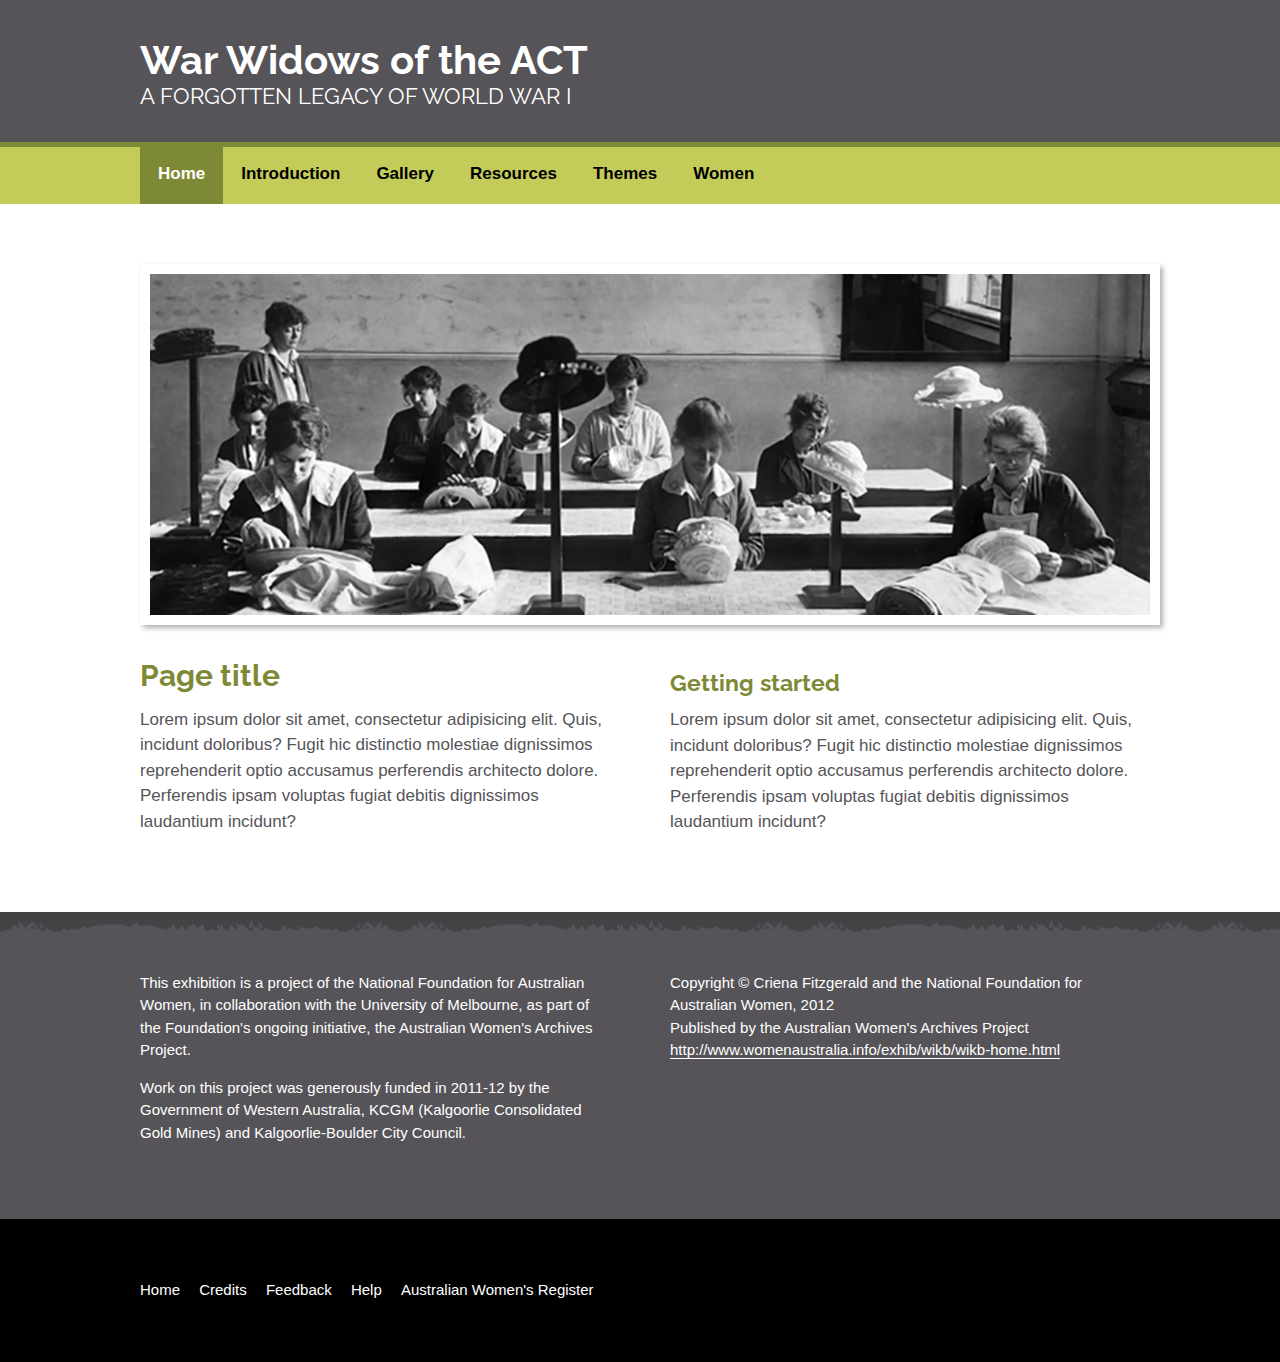
<file: html/home.html>
<!DOCTYPE html>
<html lang="en">
<head>
  <meta charset="utf-8">

  <title>Welcome - Sitename</title>

  <!-- Metadata -->
  <meta name="viewport" content="width=device-width, initial-scale=1">
  <meta name="Description" lang="en" content="Description">
  <meta name="robots" content="index, follow">
  <meta name="robots" content="noodp, noydir">

  <!-- Apple touch icon links -->
  <link rel="icon" sizes="192x192" href="assets/favicons/touch-icon-192x192.png">
  <link rel="apple-touch-icon-precomposed" sizes="180x180" href="assets/favicons/apple-touch-icon-180x180-precomposed.png">
  <link rel="apple-touch-icon-precomposed" sizes="152x152" href="assets/favicons/apple-touch-icon-152x152-precomposed.png">
  <link rel="apple-touch-icon-precomposed" sizes="144x144" href="assets/favicons/apple-touch-icon-144x144-precomposed.png">
  <link rel="apple-touch-icon-precomposed" sizes="120x120" href="assets/favicons/apple-touch-icon-120x120-precomposed.png">
  <link rel="apple-touch-icon-precomposed" sizes="114x114" href="assets/favicons/apple-touch-icon-114x114-precomposed.png">
  <link rel="apple-touch-icon-precomposed" sizes="76x76" href="assets/favicons/apple-touch-icon-76x76-precomposed.png">
  <link rel="apple-touch-icon-precomposed" sizes="72x72" href="assets/favicons/apple-touch-icon-72x72-precomposed.png">
  <link rel="apple-touch-icon-precomposed" href="assets/favicons/apple-touch-icon-precomposed.png">

  <!-- Favicon link -->
  <link rel="shortcut icon" href="/favicon.ico">

  <!-- IE tile icon links -->
  <meta name="msapplication-TileColor" content="#222222">
  <meta name="msapplication-TileImage" content="assets/favicons/ms-icon-144x144.png">
  <meta name="msapplication-square310x310logo" content="assets/favicons/ms-icon-310x310.png">
  <meta name="msapplication-wide310x150logo" content="assets/favicons/ms-icon-310x150.png">
  <meta name="msapplication-square150x150logo" content="assets/favicons/ms-icon-150x150.png">
  <meta name="msapplication-square70x70logo" content="assets/favicons/ms-icon-70x70.png">

  <!-- Links to style sheets -->
  <link rel="stylesheet" href="assets/css/styles.css">
  <link rel="stylesheet" href="assets/css/print.css" media="print">
  <link href="https://fonts.googleapis.com/css?family=Raleway:400,700" rel="stylesheet">

  <!--[if lt IE 9]>
    <link rel="stylesheet" href="assets/css/ie.css">
    <script src="http://html5shim.googlecode.com/svn/trunk/html5.js"></script>
    <script src="assets/js/respond.min.js"></script>
  <![endif]-->
  <script src="assets/js/jquery-1.8.0.min.js"></script>
  <script src="assets/js/autolist.js"></script>
  <script src="assets/js/jquery.responsinav.js"></script>
  <script type="text/javascript">
    $(function() {
      $('ul.listBullets, .condense').autoList();

      $(document).responsinav({
         breakpoint : 750,
         nav_container_other:'.secondary',
         nav_element_other:'ul',
         label_other:'Section navigation'

        });
    });
  </script>
</head>

<body id="home">

<!-- SKIPLINK START -->
<div class="skipLink">
  <a href="#content">Skip to content (Press enter)</a>
</div>
<!-- SKIPLINK END -->

<!-- HEADER START -->
<div class="header-container row">
  <header class="header center" role="banner">
    <h1 class="heading-main">War Widows of the ACT</h1>
    <h2 class="heading-secondary">A Forgotten Legacy of World War I</h2>
  </header>
</div>
<!-- HEADER END -->


<!-- NAV START -->
<div class="nav-container row">
  <nav class="nav center" role="navigation">
    <h2 class="visuallyhidden">Site navigation</h2>
    <ul>
      <li class="home"><a href="home.html">Home</a></li>
      <li class="introduction"><a href="introduction.html">Introduction</a></li>
      <li class="gallery"><a href="gallery.html">Gallery</a></li>
      <li class="resources"><a href="resources.html">Resources</a></li>
      <li class="themes"><a href="themes.html">Themes</a></li>
      <li class="women"><a href="women.html">Women</a></li>
    </ul>
  </nav>
</div>
<!-- NAV END -->


<!-- CONTENT START -->
<div class="content-container row">
  <div class="content-container2 row gutter-vertical">
    <div class="content center" id="content" role="main">
      <div class="mbd">
        <img class="img-border" src="assets/img/feature-image.jpg" alt="">
      </div>
      <section class="col2 gutter">
        <h1>Page title</h1>
        <p>Lorem ipsum dolor sit amet, consectetur adipisicing elit. Quis, incidunt doloribus? Fugit hic distinctio molestiae dignissimos reprehenderit optio accusamus perferendis architecto dolore. Perferendis ipsam voluptas fugiat debitis dignissimos laudantium incidunt?</p>
      </section>
      <section class="col2">
        <h2 class="mtn mth">Getting started</h2>
        <p>Lorem ipsum dolor sit amet, consectetur adipisicing elit. Quis, incidunt doloribus? Fugit hic distinctio molestiae dignissimos reprehenderit optio accusamus perferendis architecto dolore. Perferendis ipsam voluptas fugiat debitis dignissimos laudantium incidunt?</p>
      </section>
    </div>
  </div>
</div>
<!-- CONTENT END -->

<!-- CREDITS START -->
<div class="credits-container row gutter-vertical small">
  <div class="credits center">
    <div class="col2 gutter">
      <p>This exhibition is a project of the National Foundation for Australian Women, in collaboration with the University of Melbourne, as part of the Foundation's ongoing initiative, the Australian Women's Archives Project.</p>
      <p>Work on this project was generously funded in 2011-12 by the Government of Western Australia, KCGM (Kalgoorlie Consolidated Gold Mines) and Kalgoorlie-Boulder City Council.</p>
    </div>
    <div class="col2">
      <p>Copyright &copy; Criena Fitzgerald and the National Foundation for Australian Women, 2012<br>
      Published by the Australian Women's Archives Project<br>
      <a href="#">http://www.womenaustralia.info/exhib/wikb/wikb-home.html</a></p>
    </div>
  </div>
</div>
<!-- CREDITS END -->

<!-- FOOTER START -->
<div class="footer-container row gutter-vertical small">
  <footer class="footer center" role="contentinfo">
    <h2 class="visuallyhidden">Footer information</h2>
    <ul>
      <li><a href="#">Home</a></li>
      <li><a href="#">Credits</a></li>
      <li><a href="#">Feedback</a></li>
      <li><a href="#">Help</a></li>
      <li><a href="#">Australian Women's Register</a></li>
    </ul>
  </footer>
</div>
<!-- FOOTER END -->

</body>
</html>
</file>
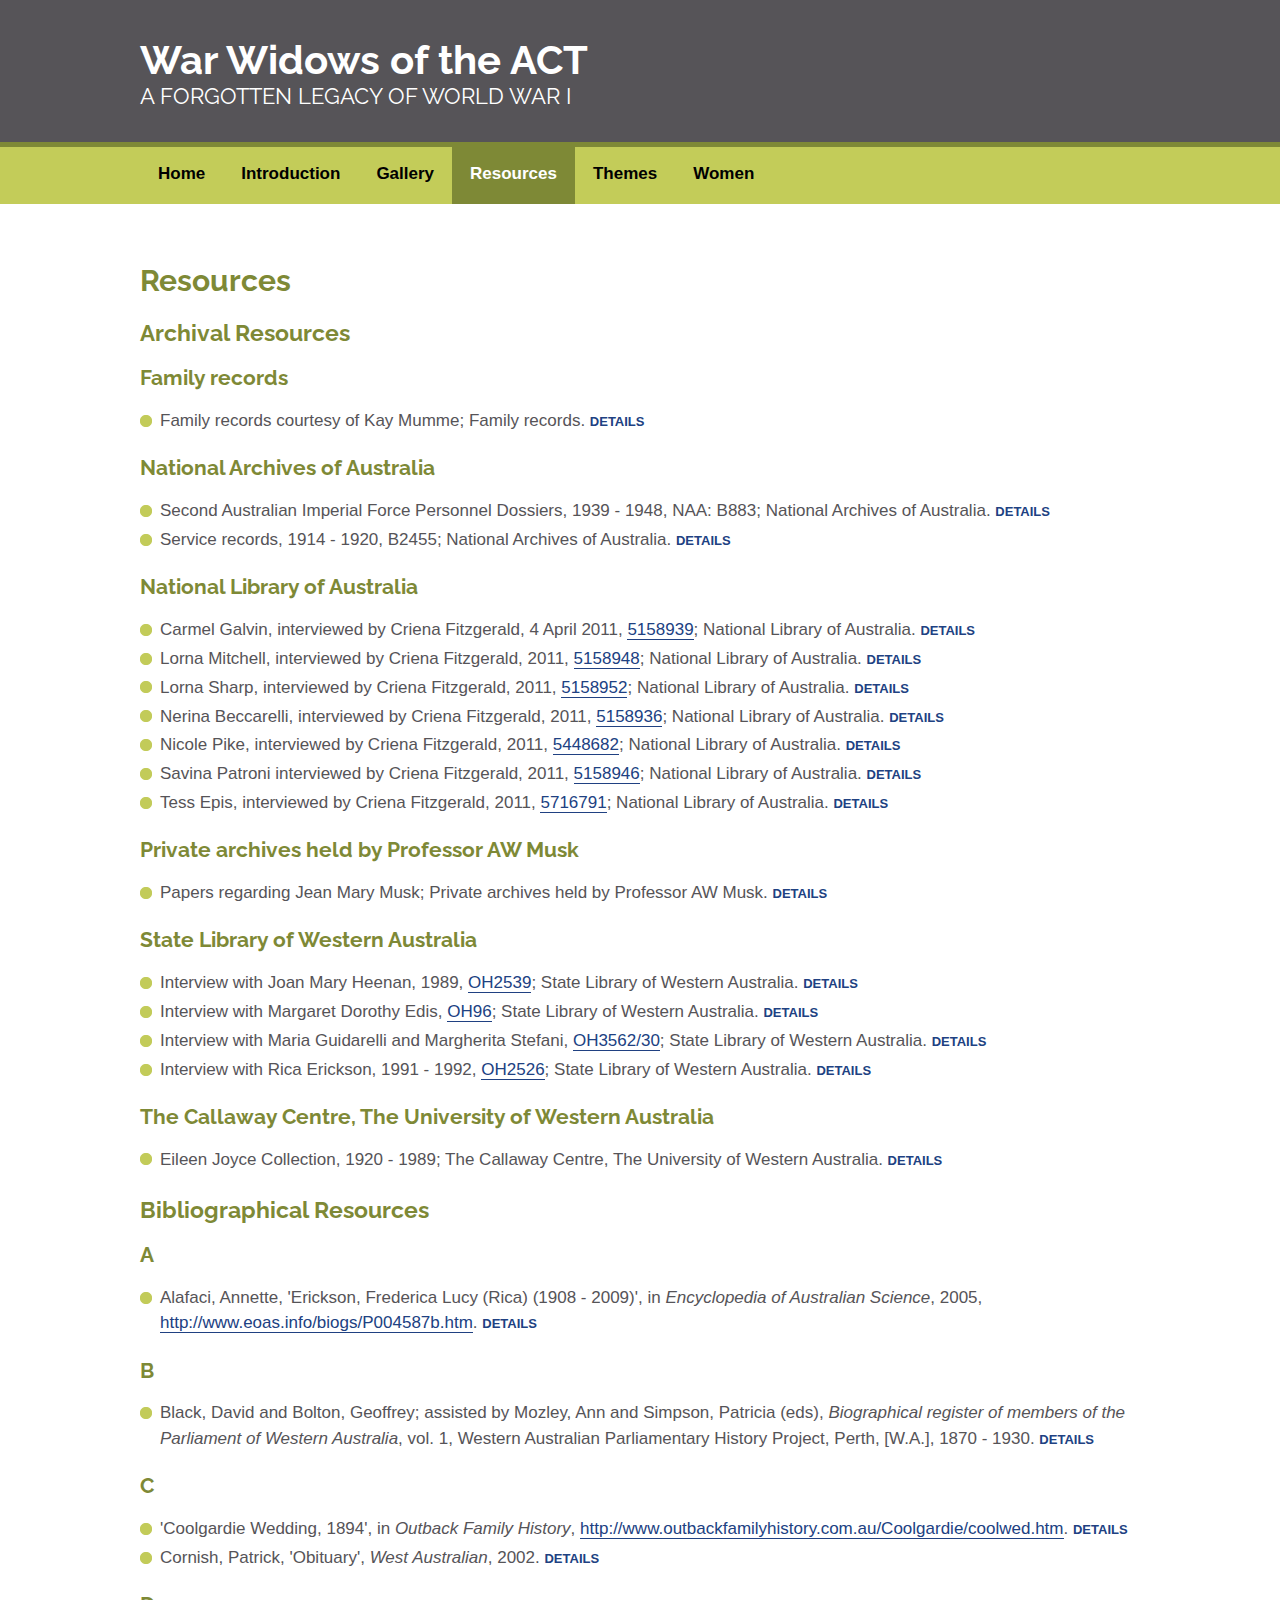
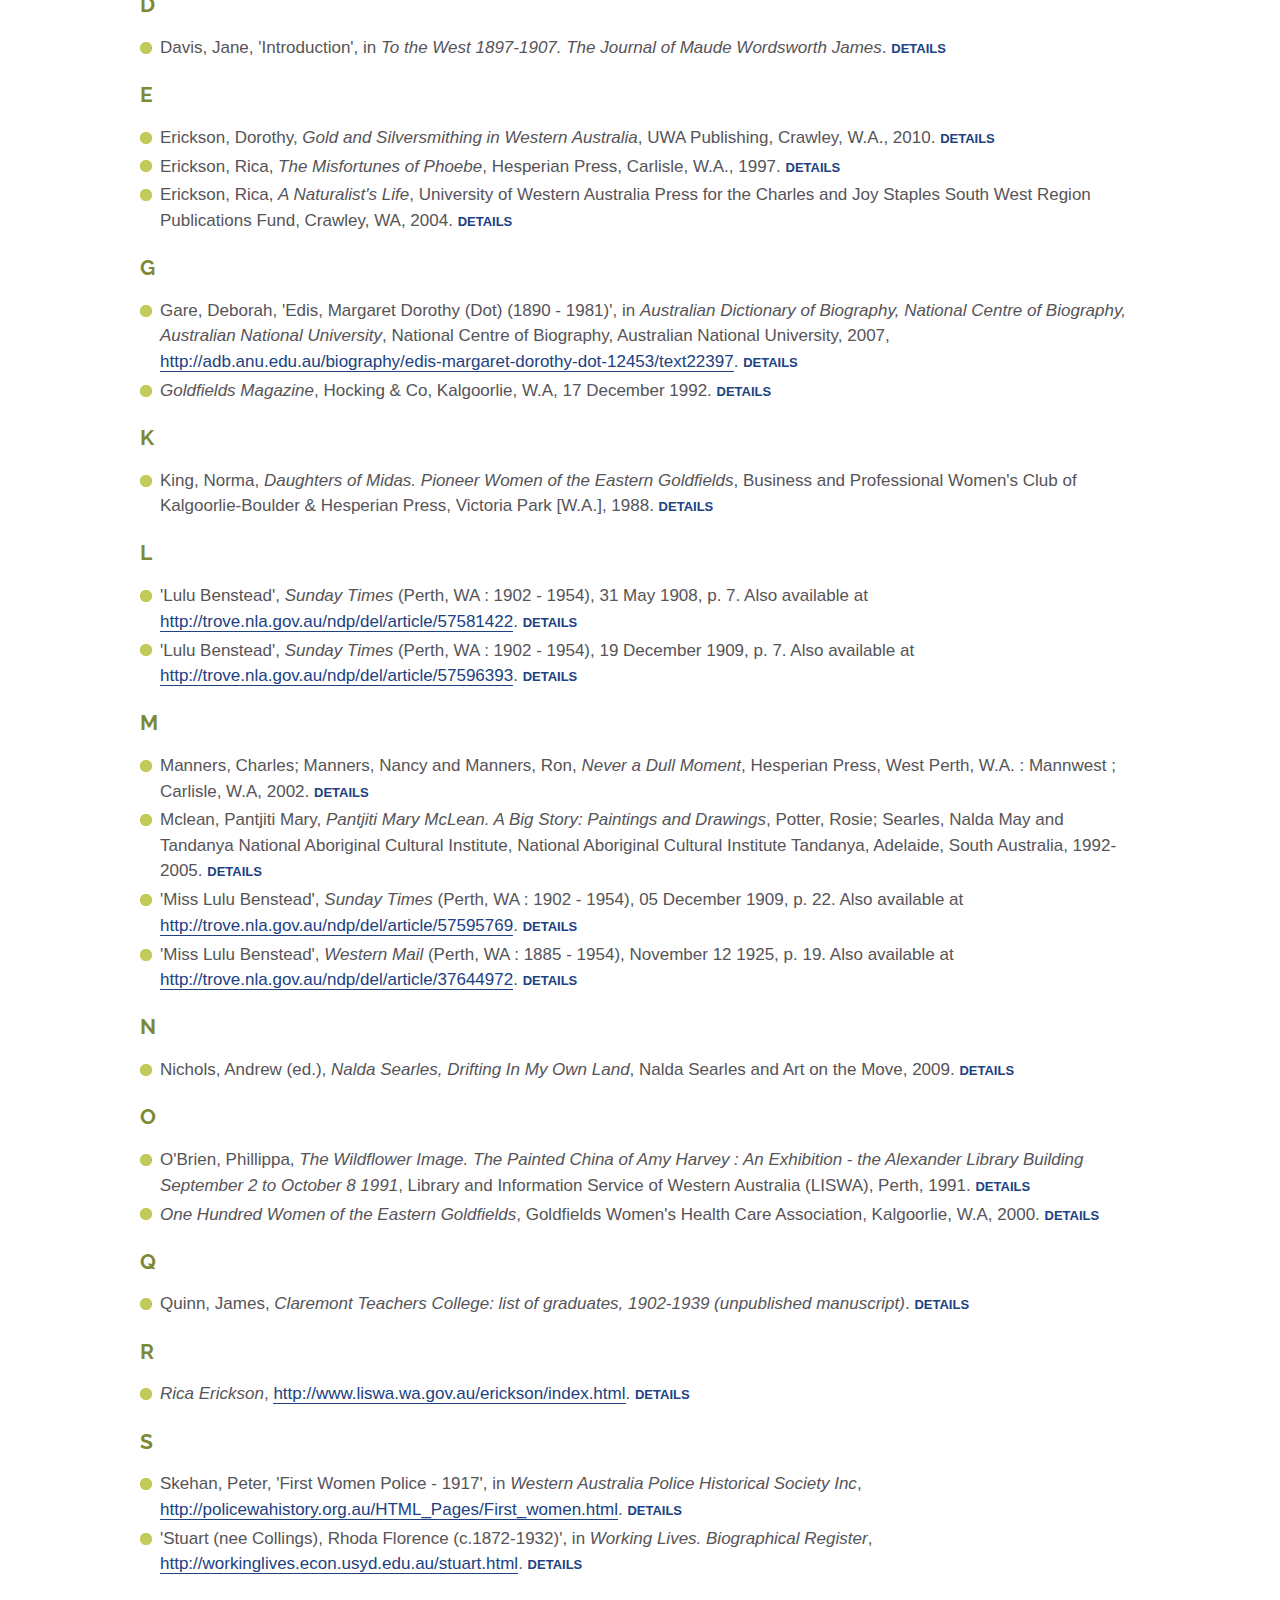
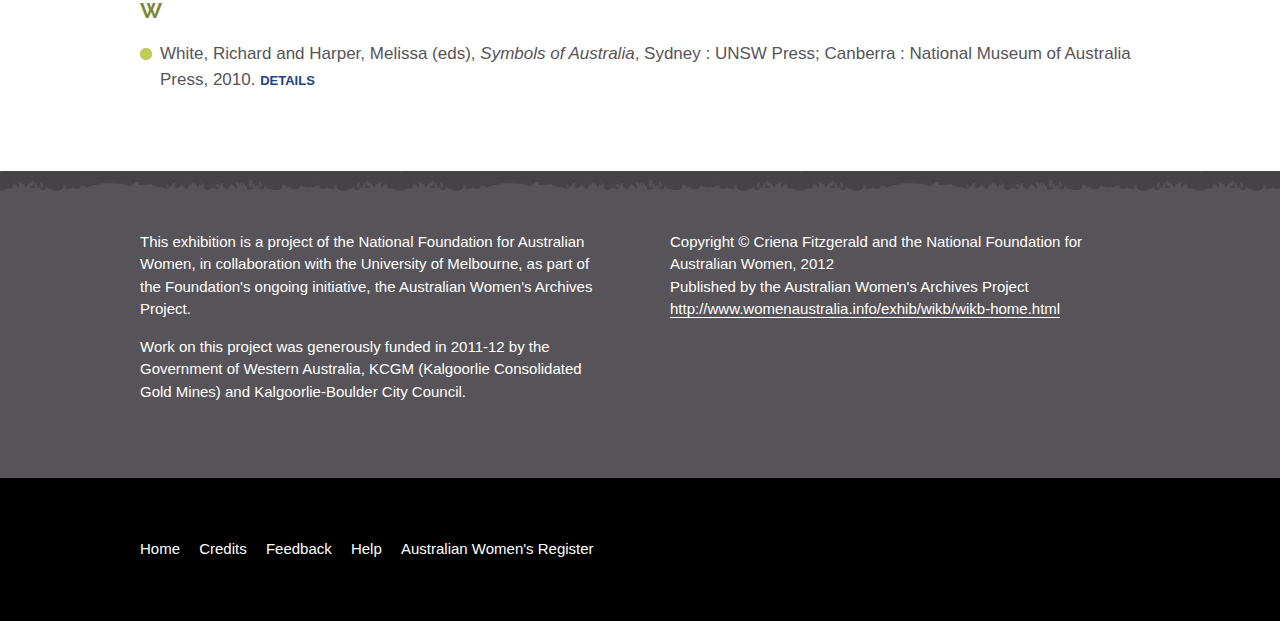
<file: html/resources.html>
<!DOCTYPE html>
<html lang="en">
<head>
  <meta charset="utf-8">

  <title>Resources - Sitename</title>

  <!-- Metadata -->
  <meta name="viewport" content="width=device-width, initial-scale=1">
  <meta name="Description" lang="en" content="Description">
  <meta name="robots" content="index, follow">
  <meta name="robots" content="noodp, noydir">

  <!-- Apple touch icon links -->
  <link rel="icon" sizes="192x192" href="assets/favicons/touch-icon-192x192.png">
  <link rel="apple-touch-icon-precomposed" sizes="180x180" href="assets/favicons/apple-touch-icon-180x180-precomposed.png">
  <link rel="apple-touch-icon-precomposed" sizes="152x152" href="assets/favicons/apple-touch-icon-152x152-precomposed.png">
  <link rel="apple-touch-icon-precomposed" sizes="144x144" href="assets/favicons/apple-touch-icon-144x144-precomposed.png">
  <link rel="apple-touch-icon-precomposed" sizes="120x120" href="assets/favicons/apple-touch-icon-120x120-precomposed.png">
  <link rel="apple-touch-icon-precomposed" sizes="114x114" href="assets/favicons/apple-touch-icon-114x114-precomposed.png">
  <link rel="apple-touch-icon-precomposed" sizes="76x76" href="assets/favicons/apple-touch-icon-76x76-precomposed.png">
  <link rel="apple-touch-icon-precomposed" sizes="72x72" href="assets/favicons/apple-touch-icon-72x72-precomposed.png">
  <link rel="apple-touch-icon-precomposed" href="assets/favicons/apple-touch-icon-precomposed.png">

  <!-- Favicon link -->
  <link rel="shortcut icon" href="/favicon.ico">

  <!-- IE tile icon links -->
  <meta name="msapplication-TileColor" content="#222222">
  <meta name="msapplication-TileImage" content="assets/favicons/ms-icon-144x144.png">
  <meta name="msapplication-square310x310logo" content="assets/favicons/ms-icon-310x310.png">
  <meta name="msapplication-wide310x150logo" content="assets/favicons/ms-icon-310x150.png">
  <meta name="msapplication-square150x150logo" content="assets/favicons/ms-icon-150x150.png">
  <meta name="msapplication-square70x70logo" content="assets/favicons/ms-icon-70x70.png">

  <!-- Links to style sheets -->
  <link rel="stylesheet" href="assets/css/styles.css">
  <link rel="stylesheet" href="assets/css/print.css" media="print">
  <link href="https://fonts.googleapis.com/css?family=Raleway:400,700" rel="stylesheet">

  <!--[if lt IE 9]>
    <link rel="stylesheet" href="assets/css/ie.css">
    <script src="http://html5shim.googlecode.com/svn/trunk/html5.js"></script>
    <script src="assets/js/respond.min.js"></script>
  <![endif]-->
  <script src="assets/js/jquery-1.8.0.min.js"></script>
  <script src="assets/js/autolist.js"></script>
  <script src="assets/js/jquery.responsinav.js"></script>
  <script type="text/javascript">
    $(function() {
      $('ul.listBullets, .condense').autoList();

      $(document).responsinav({
         breakpoint : 750,
         nav_container_other:'.secondary',
         nav_element_other:'ul',
         label_other:'Section navigation'

        });
    });
  </script>
</head>

<body id="resources">

<!-- SKIPLINK START -->
<div class="skipLink">
  <a href="#content">Skip to content (Press enter)</a>
</div>
<!-- SKIPLINK END -->

<!-- HEADER START -->
<div class="header-container row">
  <header class="header center" role="banner">
    <h1 class="heading-main">War Widows of the ACT</h1>
    <h2 class="heading-secondary">A Forgotten Legacy of World War I</h2>
  </header>
</div>
<!-- HEADER END -->


<!-- NAV START -->
<div class="nav-container row">
  <nav class="nav center" role="navigation">
    <h2 class="visuallyhidden">Site navigation</h2>
    <ul>
      <li class="home"><a href="home.html">Home</a></li>
      <li class="introduction"><a href="introduction.html">Introduction</a></li>
      <li class="gallery"><a href="gallery.html">Gallery</a></li>
      <li class="resources"><a href="resources.html">Resources</a></li>
      <li class="themes"><a href="themes.html">Themes</a></li>
      <li class="women"><a href="women.html">Women</a></li>
    </ul>
  </nav>
</div>
<!-- NAV END -->


<!-- CONTENT START -->
<div class="content-container row">
  <div class="content-container2 row gutter-vertical">
    <div class="content center" id="content">
      <section role="main">
        <h1>Resources</h1>
        <h2 id="arc">Archival Resources</h2>
        <h3>Family records</h3>
        <ul class="resource">
          <li>Family records courtesy of Kay Mumme; Family records. <a href="../../archives/AWH002581.htm" class="details">Details</a></li>
        </ul>
        <h3>National Archives of Australia</h3>
        <ul class="resource">
          <li>Second Australian Imperial Force Personnel Dossiers, 1939 - 1948, NAA: B883; National Archives of Australia. <a href="../../archives/AWH002580.htm" class="details">Details</a></li>
          <li>Service records, 1914 - 1920, B2455; National Archives of Australia. <a href="../../archives/AWH002576.htm" class="details">Details</a></li>
        </ul>
        <h3>National Library of Australia</h3>
        <ul class="resource">
          <li>Carmel Galvin, interviewed by Criena Fitzgerald, 4 April 2011, <a href="http://catalogue.nla.gov.au/Record/5158939" class="extlink">5158939</a>; National Library of Australia. <a href="../../archives/AWH002588.htm" class="details">Details</a></li>
          <li>Lorna Mitchell, interviewed by Criena Fitzgerald, 2011, <a href="http://catalogue.nla.gov.au/Record/5158948" class="extlink">5158948</a>; National Library of Australia. <a href="../../archives/AWH002584.htm" class="details">Details</a></li>
          <li>Lorna Sharp, interviewed by Criena Fitzgerald, 2011, <a href="http://catalogue.nla.gov.au/Record/5158952" class="extlink">5158952</a>; National Library of Australia. <a href="../../archives/AWH002585.htm" class="details">Details</a></li>
          <li>Nerina Beccarelli, interviewed by Criena Fitzgerald, 2011, <a href="http://catalogue.nla.gov.au/Record/5158936" class="extlink">5158936</a>; National Library of Australia. <a href="../../archives/AWH002583.htm" class="details">Details</a></li>
          <li>Nicole Pike, interviewed by Criena Fitzgerald, 2011, <a href="http://catalogue.nla.gov.au/Record/5448682" class="extlink">5448682</a>; National Library of Australia. <a href="../../archives/AWH002589.htm" class="details">Details</a></li>
          <li>Savina Patroni interviewed by Criena Fitzgerald, 2011, <a href="http://catalogue.nla.gov.au/Record/5158946" class="extlink">5158946</a>; National Library of Australia. <a href="../../archives/AWH002590.htm" class="details">Details</a></li>
          <li>Tess Epis, interviewed by Criena Fitzgerald, 2011, <a href="http://catalogue.nla.gov.au/Record/5716791" class="extlink">5716791</a>; National Library of Australia. <a href="../../archives/AWH002582.htm" class="details">Details</a></li>
        </ul>
        <h3>Private archives held by Professor AW Musk</h3>
        <ul class="resource">
          <li>Papers regarding Jean Mary Musk; Private archives held by Professor AW Musk. <a href="../../archives/AWH002578.htm" class="details">Details</a></li>
        </ul>
        <h3>State Library of Western Australia</h3>
        <ul class="resource">
          <li>Interview with Joan Mary Heenan, 1989, <a href="http://henrietta.slwa.wa.gov.au/record=b1814885~S2" class="extlink">OH2539</a>; State Library of Western Australia. <a href="../../archives/AWH002579.htm" class="details">Details</a></li>
          <li>Interview with Margaret Dorothy Edis, <a href="http://henrietta.liswa.wa.gov.au/record=b1768383~S1" class="extlink">OH96</a>; State Library of Western Australia. <a href="../../archives/AWH002575.htm" class="details">Details</a></li>
          <li>Interview with Maria Guidarelli and Margherita Stefani, <a href="http://innopac.slwa.wa.gov.au/record=b3042658" class="extlink">OH3562/30</a>; State Library of Western Australia. <a href="../../archives/AWH002586.htm" class="details">Details</a></li>
          <li>Interview with Rica Erickson, 1991 - 1992, <a href="http://catalogue.slwa.wa.gov.au/record=b1807840" class="extlink">OH2526</a>; State Library of Western Australia. <a href="../../archives/AWH002587.htm" class="details">Details</a></li>
        </ul>
        <h3>The Callaway Centre, The University of Western Australia</h3>
        <ul class="resource">
          <li>Eileen Joyce Collection, 1920 - 1989; The Callaway Centre, The University of Western Australia. <a href="../../archives/AWH002577.htm" class="details">Details</a></li>
        </ul>
        <h2 id="bib">Bibliographical Resources</h2>
        <h3>A</h3>
        <ul class="resource">
          <li>Alafaci, Annette, 'Erickson, Frederica Lucy (Rica) (1908 - 2009)', in <i>Encyclopedia of Australian Science</i>, 2005, <a href="http://www.eoas.info/biogs/P004587b.htm" class="extlink url">http://www.eoas.info/biogs/P004587b.htm</a>. <a href="../../bib/AWP005034.htm" class="details">Details</a></li>
        </ul>
        <h3>B</h3>
        <ul class="resource">
          <li>Black, David and Bolton, Geoffrey; assisted by Mozley, Ann and Simpson, Patricia (eds), <i>Biographical register of members of the Parliament of Western Australia</i>, vol. 1, Western Australian Parliamentary History Project, Perth, [W.A.], 1870 - 1930. <a href="../../bib/AWP005005.htm" class="details">Details</a></li>
        </ul>
        <h3>C</h3>
        <ul class="resource">
          <li>'Coolgardie Wedding, 1894', in <i>Outback Family History</i>, <a href="http://www.outbackfamilyhistory.com.au/Coolgardie/coolwed.htm" class="extlink url">http://www.outbackfamilyhistory.com.au/Coolgardie/coolwed.htm</a>. <a href="../../bib/AWP004998.htm" class="details">Details</a></li>
          <li>Cornish, Patrick, 'Obituary', <i>West Australian</i>, 2002. <a href="../../bib/AWP005012.htm" class="details">Details</a></li>
        </ul>
        <h3>D</h3>
        <ul class="resource">
          <li>Davis, Jane, 'Introduction', in <i>To the West 1897-1907. The Journal of Maude Wordsworth James</i>. <a href="../../bib/AWP005024.htm" class="details">Details</a></li>
        </ul>
        <h3>E</h3>
        <ul class="resource">
          <li>Erickson, Dorothy, <i>Gold and Silversmithing in Western Australia</i>, UWA Publishing, Crawley, W.A., 2010. <a href="../../bib/AWP005026.htm" class="details">Details</a></li>
          <li>Erickson, Rica, <i>The Misfortunes of Phoebe</i>, Hesperian Press, Carlisle, W.A., 1997. <a href="../../bib/AWP005007.htm" class="details">Details</a></li>
          <li>Erickson, Rica, <i>A Naturalist's Life</i>, University of Western Australia Press for the Charles and Joy Staples South West Region Publications Fund, Crawley, WA, 2004. <a href="../../bib/AWP005032.htm" class="details">Details</a></li>
        </ul>
        <h3>G</h3>
        <ul class="resource">
          <li>Gare, Deborah, 'Edis, Margaret Dorothy (Dot) (1890 - 1981)', in <i>Australian Dictionary of Biography, National Centre of Biography, Australian National University</i>, National Centre of Biography, Australian National University, 2007, <a href="http://adb.anu.edu.au/biography/edis-margaret-dorothy-dot-12453/text22397" class="extlink url">http://adb.anu.edu.au/biography/edis-margaret-dorothy-dot-12453/text22397</a>. <a href="../../bib/AWP004999.htm" class="details">Details</a></li>
          <li><i>Goldfields Magazine</i>, Hocking &amp;​ Co, Kalgoorlie, W.A, 17 December 1992. <a href="../../bib/AWP005016.htm" class="details">Details</a></li>
        </ul>
        <h3>K</h3>
        <ul class="resource">
          <li>King, Norma, <i>Daughters of Midas. Pioneer Women of the Eastern Goldfields</i>, Business and Professional Women's Club of Kalgoorlie-Boulder &amp;​ Hesperian Press, Victoria Park [W.A.], 1988. <a href="../../bib/AWP004995.htm" class="details">Details</a></li>
        </ul>
        <h3>L</h3>
        <ul class="resource">
          <li>'Lulu Benstead', <i>Sunday Times</i> (Perth, WA : 1902 - 1954), 31 May 1908, p. 7. Also available at <a href="http://trove.nla.gov.au/ndp/del/article/57581422" class="extlink url">http://trove.nla.gov.au/ndp/del/article/57581422</a>. <a href="../../bib/AWP005017.htm" class="details">Details</a></li>
          <li>'Lulu Benstead', <i>Sunday Times</i> (Perth, WA : 1902 - 1954), 19 December 1909, p. 7. Also available at <a href="http://trove.nla.gov.au/ndp/del/article/57596393" class="extlink url">http://trove.nla.gov.au/ndp/del/article/57596393</a>. <a href="../../bib/AWP005018.htm" class="details">Details</a></li>
        </ul>
        <h3>M</h3>
        <ul class="resource">
          <li>Manners, Charles; Manners, Nancy and Manners, Ron, <i>Never a Dull Moment</i>, Hesperian Press, West Perth, W.A. : Mannwest ; Carlisle, W.A, 2002. <a href="../../bib/AWP005029.htm" class="details">Details</a></li>
          <li>Mclean, Pantjiti Mary, <i>Pantjiti Mary McLean. A Big Story: Paintings and Drawings</i>, Potter, Rosie; Searles, Nalda May and Tandanya National Aboriginal Cultural Institute, National Aboriginal Cultural Institute Tandanya, Adelaide, South Australia, 1992-2005. <a href="../../bib/AWP005030.htm" class="details">Details</a></li>
          <li>'Miss Lulu Benstead', <i>Sunday Times</i> (Perth, WA : 1902 - 1954), 05 December 1909, p. 22. Also available at <a href="http://trove.nla.gov.au/ndp/del/article/57595769" class="extlink url">http://trove.nla.gov.au/ndp/del/article/57595769</a>. <a href="../../bib/AWP005019.htm" class="details">Details</a></li>
          <li>'Miss Lulu Benstead', <i>Western Mail</i> (Perth, WA : 1885 - 1954), November 12 1925, p. 19. Also available at <a href="http://trove.nla.gov.au/ndp/del/article/37644972" class="extlink url">http://trove.nla.gov.au/ndp/del/article/37644972</a>. <a href="../../bib/AWP005020.htm" class="details">Details</a></li>
        </ul>
        <h3>N</h3>
        <ul class="resource">
          <li>Nichols, Andrew (ed.), <i>Nalda Searles, Drifting In My Own Land</i>, Nalda Searles and Art on the Move, 2009. <a href="../../bib/AWP005027.htm" class="details">Details</a></li>
        </ul>
        <h3>O</h3>
        <ul class="resource">
          <li>O'Brien, Phillippa, <i>The Wildflower Image. The Painted China of Amy Harvey : An Exhibition - the Alexander Library Building September 2 to October 8 1991</i>, Library and Information Service of Western Australia (LISWA), Perth, 1991. <a href="../../bib/AWP004996.htm" class="details">Details</a></li>
          <li><i>One Hundred Women of the Eastern Goldfields</i>, Goldfields Women's Health Care Association, Kalgoorlie, W.A, 2000. <a href="../../bib/AWP005013.htm" class="details">Details</a></li>
        </ul>
        <h3>Q</h3>
        <ul class="resource">
          <li>Quinn, James, <i>Claremont Teachers College: list of graduates, 1902-1939 (unpublished manuscript)</i>. <a href="../../bib/AWP005009.htm" class="details">Details</a></li>
        </ul>
        <h3>R</h3>
        <ul class="resource">
          <li><i>Rica Erickson</i>, <a href="http://www.liswa.wa.gov.au/erickson/index.html" class="extlink url">http://www.liswa.wa.gov.au/erickson/index.html</a>. <a href="../../bib/AWP005033.htm" class="details">Details</a></li>
        </ul>
        <h3>S</h3>
        <ul class="resource">
          <li>Skehan, Peter, 'First Women Police - 1917', in <i>Western Australia Police Historical Society Inc</i>, <a href="http://policewahistory.org.au/HTML_Pages/First_women.html" class="extlink url">http://policewahistory.org.au/HTML_Pages/First_women.html</a>. <a href="../../bib/AWP005036.htm" class="details">Details</a></li>
          <li>'Stuart (nee Collings), Rhoda Florence (c.1872-1932)', in <i>Working Lives. Biographical Register</i>, <a href="http://workinglives.econ.usyd.edu.au/stuart.html" class="extlink url">http://workinglives.econ.usyd.edu.au/stuart.html</a>. <a href="../../bib/AWP005006.htm" class="details">Details</a></li>
        </ul>
        <h3>W</h3>
        <ul class="resource">
          <li>White, Richard and Harper, Melissa (eds), <i>Symbols of Australia</i>, Sydney : UNSW Press; Canberra : National Museum of Australia Press, 2010. <a href="../../bib/AWP005025.htm" class="details">Details</a></li>
        </ul>
      </section>
    </div>
  </div>
</div>
<!-- CONTENT END -->

<!-- CREDITS START -->
<div class="credits-container row gutter-vertical small">
  <div class="credits center">
    <div class="col2 gutter">
      <p>This exhibition is a project of the National Foundation for Australian Women, in collaboration with the University of Melbourne, as part of the Foundation's ongoing initiative, the Australian Women's Archives Project.</p>
      <p>Work on this project was generously funded in 2011-12 by the Government of Western Australia, KCGM (Kalgoorlie Consolidated Gold Mines) and Kalgoorlie-Boulder City Council.</p>
    </div>
    <div class="col2">
      <p>Copyright &copy; Criena Fitzgerald and the National Foundation for Australian Women, 2012<br>
      Published by the Australian Women's Archives Project<br>
      <a href="#">http://www.womenaustralia.info/exhib/wikb/wikb-home.html</a></p>
    </div>
  </div>
</div>
<!-- CREDITS END -->

<!-- FOOTER START -->
<div class="footer-container row gutter-vertical small">
  <footer class="footer center" role="contentinfo">
    <h2 class="visuallyhidden">Footer information</h2>
    <ul>
      <li><a href="#">Home</a></li>
      <li><a href="#">Credits</a></li>
      <li><a href="#">Feedback</a></li>
      <li><a href="#">Help</a></li>
      <li><a href="#">Australian Women's Register</a></li>
    </ul>
  </footer>
</div>
<!-- FOOTER END -->

</body>
</html>
</file>
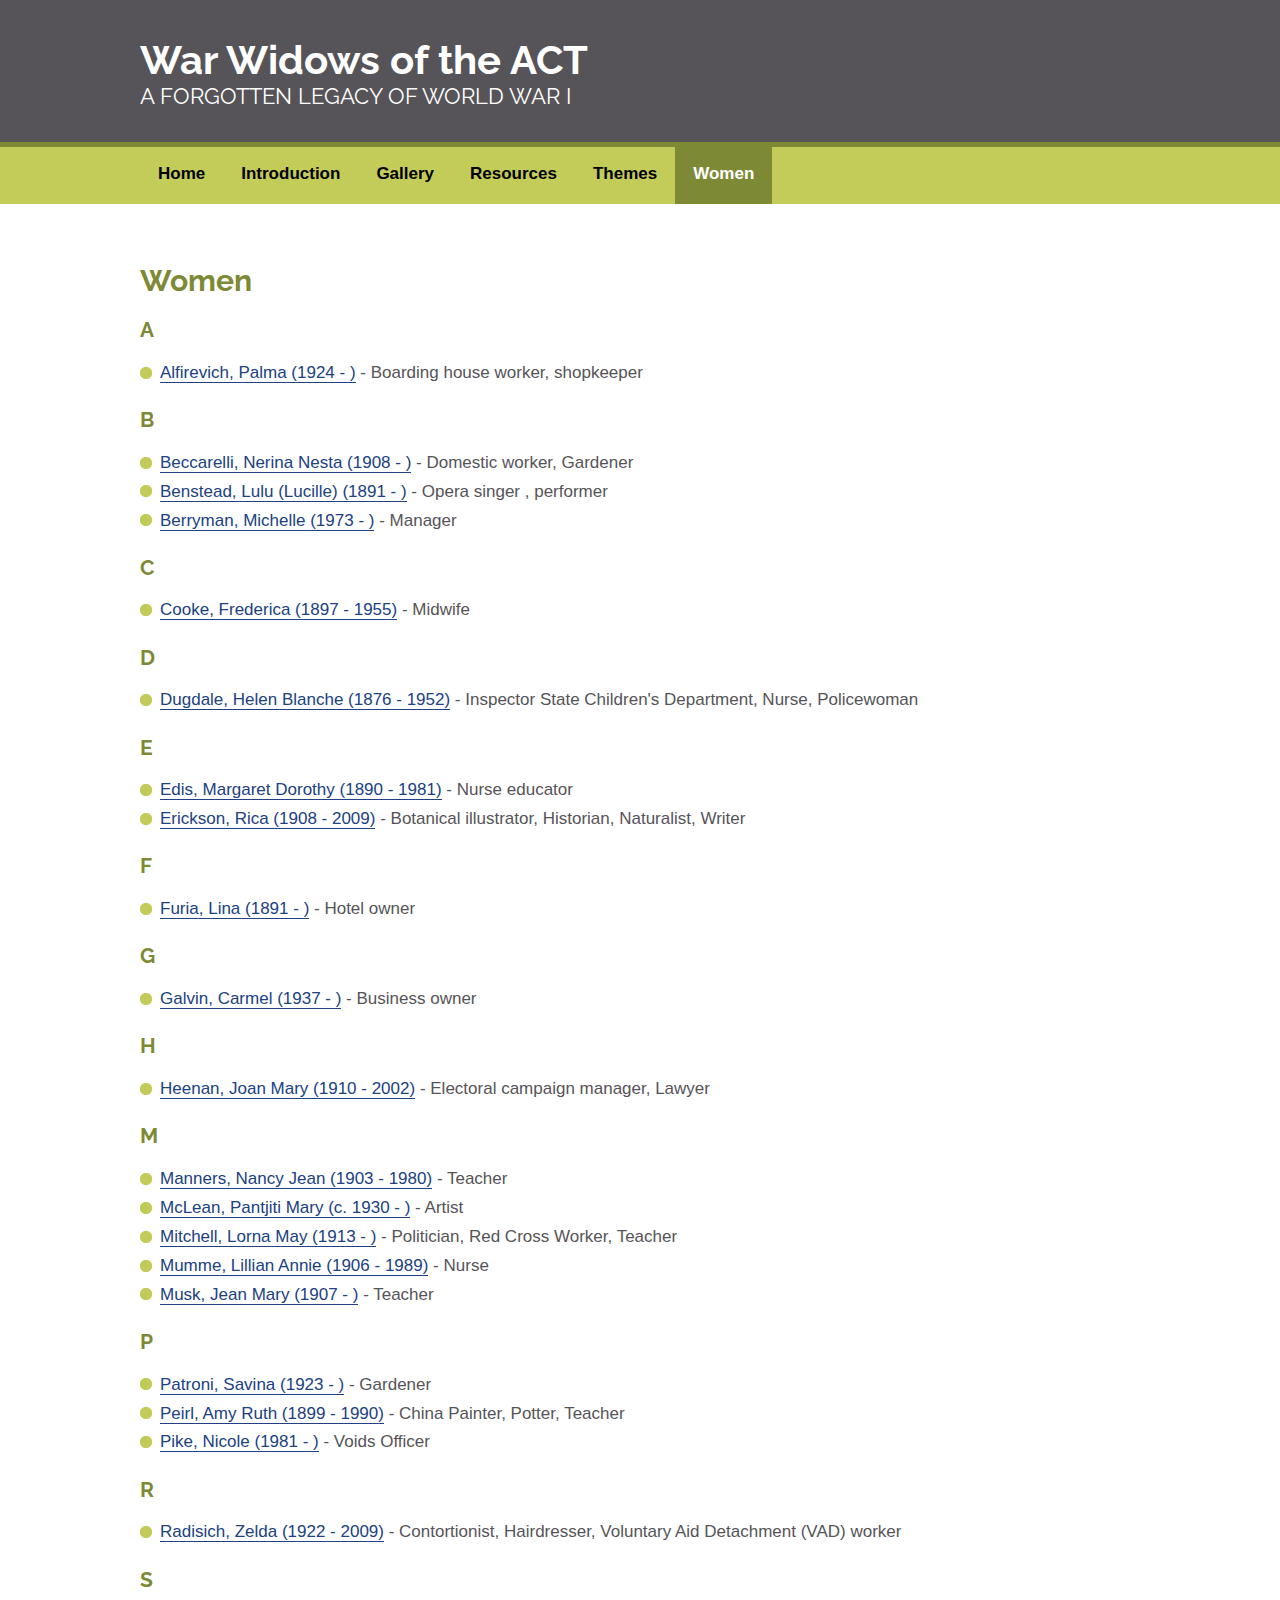
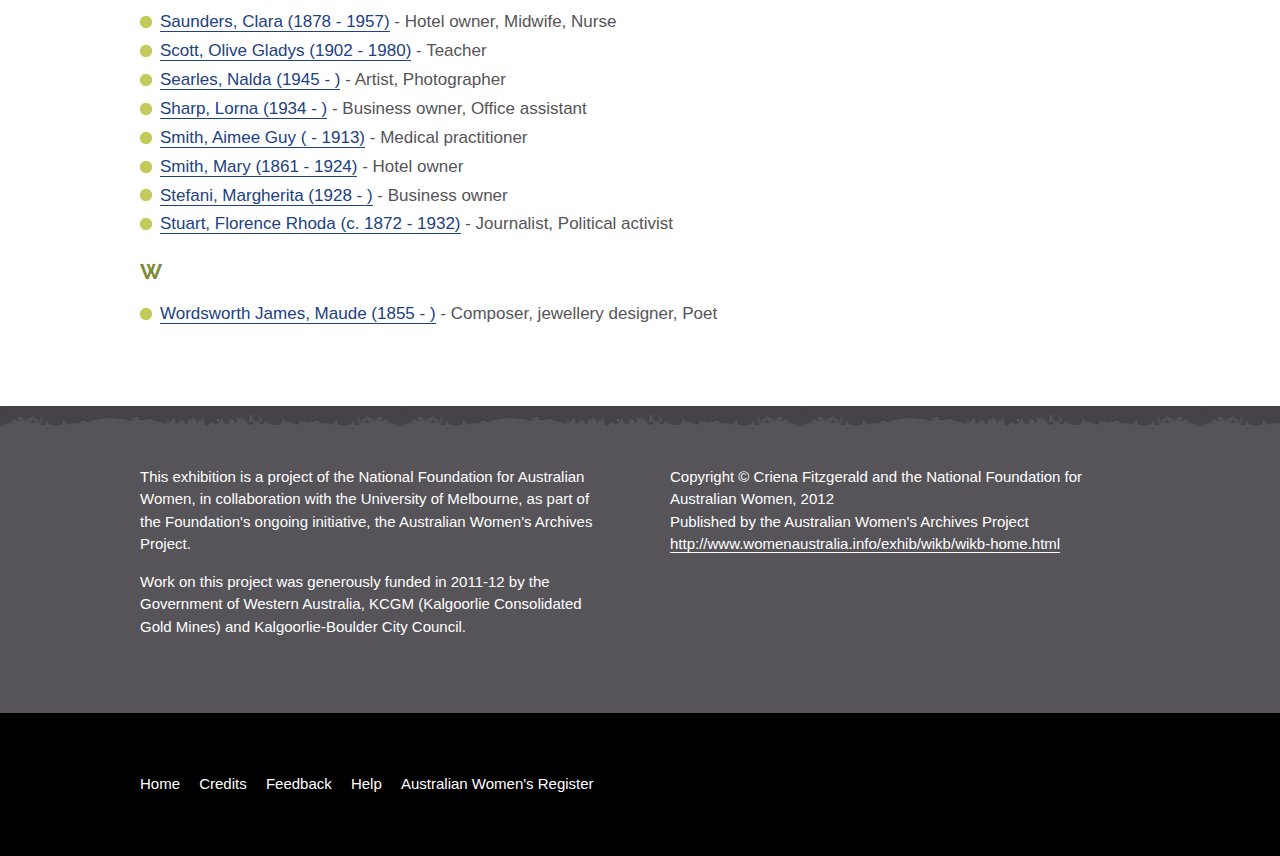
<file: html/women.html>
<!DOCTYPE html>
<html lang="en">
<head>
  <meta charset="utf-8">

  <title>Women - Sitename</title>

  <!-- Metadata -->
  <meta name="viewport" content="width=device-width, initial-scale=1">
  <meta name="Description" lang="en" content="Description">
  <meta name="robots" content="index, follow">
  <meta name="robots" content="noodp, noydir">

  <!-- Apple touch icon links -->
  <link rel="icon" sizes="192x192" href="assets/favicons/touch-icon-192x192.png">
  <link rel="apple-touch-icon-precomposed" sizes="180x180" href="assets/favicons/apple-touch-icon-180x180-precomposed.png">
  <link rel="apple-touch-icon-precomposed" sizes="152x152" href="assets/favicons/apple-touch-icon-152x152-precomposed.png">
  <link rel="apple-touch-icon-precomposed" sizes="144x144" href="assets/favicons/apple-touch-icon-144x144-precomposed.png">
  <link rel="apple-touch-icon-precomposed" sizes="120x120" href="assets/favicons/apple-touch-icon-120x120-precomposed.png">
  <link rel="apple-touch-icon-precomposed" sizes="114x114" href="assets/favicons/apple-touch-icon-114x114-precomposed.png">
  <link rel="apple-touch-icon-precomposed" sizes="76x76" href="assets/favicons/apple-touch-icon-76x76-precomposed.png">
  <link rel="apple-touch-icon-precomposed" sizes="72x72" href="assets/favicons/apple-touch-icon-72x72-precomposed.png">
  <link rel="apple-touch-icon-precomposed" href="assets/favicons/apple-touch-icon-precomposed.png">

  <!-- Favicon link -->
  <link rel="shortcut icon" href="/favicon.ico">

  <!-- IE tile icon links -->
  <meta name="msapplication-TileColor" content="#222222">
  <meta name="msapplication-TileImage" content="assets/favicons/ms-icon-144x144.png">
  <meta name="msapplication-square310x310logo" content="assets/favicons/ms-icon-310x310.png">
  <meta name="msapplication-wide310x150logo" content="assets/favicons/ms-icon-310x150.png">
  <meta name="msapplication-square150x150logo" content="assets/favicons/ms-icon-150x150.png">
  <meta name="msapplication-square70x70logo" content="assets/favicons/ms-icon-70x70.png">

  <!-- Links to style sheets -->
  <link rel="stylesheet" href="assets/css/styles.css">
  <link rel="stylesheet" href="assets/css/print.css" media="print">
  <link href="https://fonts.googleapis.com/css?family=Raleway:400,700" rel="stylesheet">

  <!--[if lt IE 9]>
    <link rel="stylesheet" href="assets/css/ie.css">
    <script src="http://html5shim.googlecode.com/svn/trunk/html5.js"></script>
    <script src="assets/js/respond.min.js"></script>
  <![endif]-->
  <script src="assets/js/jquery-1.8.0.min.js"></script>
  <script src="assets/js/autolist.js"></script>
  <script src="assets/js/jquery.responsinav.js"></script>
  <script type="text/javascript">
    $(function() {
      $('ul.listBullets, .condense').autoList();

      $(document).responsinav({
         breakpoint : 750,
         nav_container_other:'.secondary',
         nav_element_other:'ul',
         label_other:'Section navigation'

        });
    });
  </script>
</head>

<body id="women">

<!-- SKIPLINK START -->
<div class="skipLink">
  <a href="#content">Skip to content (Press enter)</a>
</div>
<!-- SKIPLINK END -->

<!-- HEADER START -->
<div class="header-container row">
  <header class="header center" role="banner">
    <h1 class="heading-main">War Widows of the ACT</h1>
    <h2 class="heading-secondary">A Forgotten Legacy of World War I</h2>
  </header>
</div>
<!-- HEADER END -->


<!-- NAV START -->
<div class="nav-container row">
  <nav class="nav center" role="navigation">
    <h2 class="visuallyhidden">Site navigation</h2>
    <ul>
      <li class="home"><a href="home.html">Home</a></li>
      <li class="introduction"><a href="introduction.html">Introduction</a></li>
      <li class="gallery"><a href="gallery.html">Gallery</a></li>
      <li class="resources"><a href="resources.html">Resources</a></li>
      <li class="themes"><a href="themes.html">Themes</a></li>
      <li class="women"><a href="women.html">Women</a></li>
    </ul>
  </nav>
</div>
<!-- NAV END -->


<!-- CONTENT START -->
<div class="content-container row">
  <div class="content-container2 row gutter-vertical">
    <div class="content center" id="content">
      <section role="main">
        <h1>Women</h1>
        <h3>A</h3>
        <ul>
          <li><a href="../../biogs/AWE4814b.htm" id="AWE4814">Alfirevich, Palma (1924 - )</a> - Boarding house worker, shopkeeper</li>
        </ul>
        <h3>B</h3>
        <ul>
          <li><a href="../../biogs/AWE4810b.htm" id="AWE4810">Beccarelli, Nerina Nesta (1908 - )</a> - Domestic worker, Gardener</li>
          <li><a href="../../biogs/AWE4804b.htm" id="AWE4804">Benstead, Lulu (Lucille) (1891 - )</a> - Opera singer , performer</li>
          <li><a href="../../biogs/AWE4820b.htm" id="AWE4820">Berryman, Michelle (1973 - )</a> - Manager</li>
        </ul>
        <h3>C</h3>
        <ul>
          <li><a href="../../biogs/AWE4797b.htm" id="AWE4797">Cooke, Frederica (1897 - 1955)</a> - Midwife</li>
        </ul>
        <h3>D</h3>
        <ul>
          <li><a href="../../biogs/AWE4822b.htm" id="AWE4822">Dugdale, Helen Blanche (1876 - 1952)</a> - Inspector State Children's Department, Nurse, Policewoman</li>
        </ul>
        <h3>E</h3>
        <ul>
          <li><a href="../../biogs/AWE4794b.htm" id="AWE4794">Edis, Margaret Dorothy (1890 - 1981)</a> - Nurse educator</li>
          <li><a href="../../biogs/AWE4816b.htm" id="AWE4816">Erickson, Rica (1908 - 2009)</a> - Botanical illustrator, Historian, Naturalist, Writer</li>
        </ul>
        <h3>F</h3>
        <ul>
          <li><a href="../../biogs/AWE4801b.htm" id="AWE4801">Furia, Lina (1891 - )</a> - Hotel owner</li>
        </ul>
        <h3>G</h3>
        <ul>
          <li><a href="../../biogs/AWE4819b.htm" id="AWE4819">Galvin, Carmel (1937 - )</a> - Business owner</li>
        </ul>
        <h3>H</h3>
        <ul>
          <li><a href="../../biogs/AWE4799b.htm" id="AWE4799">Heenan, Joan Mary (1910 - 2002)</a> - Electoral campaign manager, Lawyer</li>
        </ul>
        <h3>M</h3>
        <ul>
          <li><a href="../../biogs/AWE4809b.htm" id="AWE4809">Manners, Nancy Jean (1903 - 1980)</a> - Teacher</li>
          <li><a href="../../biogs/AWE4815b.htm" id="AWE4815">McLean, Pantjiti Mary (c. 1930 - )</a> - Artist</li>
          <li><a href="../../biogs/AWE4802b.htm" id="AWE4802">Mitchell, Lorna May (1913 - )</a> - Politician, Red Cross Worker, Teacher</li>
          <li><a href="../../biogs/AWE4800b.htm" id="AWE4800">Mumme, Lillian Annie (1906 - 1989)</a> - Nurse</li>
          <li><a href="../../biogs/AWE4798b.htm" id="AWE4798">Musk, Jean Mary (1907 - )</a> - Teacher</li>
        </ul>
        <h3>P</h3>
        <ul>
          <li><a href="../../biogs/AWE4817b.htm" id="AWE4817">Patroni, Savina (1923 - )</a> - Gardener</li>
          <li><a href="../../biogs/AWE4792b.htm" id="AWE4792">Peirl, Amy Ruth (1899 - 1990)</a> - China Painter, Potter, Teacher</li>
          <li><a href="../../biogs/AWE4821b.htm" id="AWE4821">Pike, Nicole (1981 - )</a> - Voids Officer</li>
        </ul>
        <h3>R</h3>
        <ul>
          <li><a href="../../biogs/AWE4818b.htm" id="AWE4818">Radisich, Zelda (1922 - 2009)</a> - Contortionist, Hairdresser, Voluntary Aid Detachment (VAD) worker</li>
        </ul>
        <h3>S</h3>
        <ul>
          <li><a href="../../biogs/AWE4793b.htm" id="AWE4793">Saunders, Clara (1878 - 1957)</a> - Hotel owner, Midwife, Nurse</li>
          <li><a href="../../biogs/AWE4813b.htm" id="AWE4813">Scott, Olive Gladys (1902 - 1980)</a> - Teacher</li>
          <li><a href="../../biogs/AWE4808b.htm" id="AWE4808">Searles, Nalda (1945 - )</a> - Artist, Photographer</li>
          <li><a href="../../biogs/AWE4803b.htm" id="AWE4803">Sharp, Lorna (1934 - )</a> - Business owner, Office assistant</li>
          <li><a href="../../biogs/AWE4791b.htm" id="AWE4791">Smith, Aimee Guy ( - 1913)</a> - Medical practitioner</li>
          <li><a href="../../biogs/AWE4806b.htm" id="AWE4806">Smith, Mary (1861 - 1924)</a> - Hotel owner</li>
          <li><a href="../../biogs/AWE4805b.htm" id="AWE4805">Stefani, Margherita (1928 - )</a> - Business owner</li>
          <li><a href="../../biogs/AWE4796b.htm" id="AWE4796">Stuart, Florence Rhoda (c. 1872 - 1932)</a> - Journalist, Political activist</li>
        </ul>
        <h3>W</h3>
        <ul>
          <li><a href="../../biogs/AWE4807b.htm" id="AWE4807">Wordsworth James, Maude (1855 - )</a> - Composer, jewellery designer, Poet</li>
        </ul>
      </section>
    </div>
  </div>
</div>
<!-- CONTENT END -->

<!-- CREDITS START -->
<div class="credits-container row gutter-vertical small">
  <div class="credits center">
    <div class="col2 gutter">
      <p>This exhibition is a project of the National Foundation for Australian Women, in collaboration with the University of Melbourne, as part of the Foundation's ongoing initiative, the Australian Women's Archives Project.</p>
      <p>Work on this project was generously funded in 2011-12 by the Government of Western Australia, KCGM (Kalgoorlie Consolidated Gold Mines) and Kalgoorlie-Boulder City Council.</p>
    </div>
    <div class="col2">
      <p>Copyright &copy; Criena Fitzgerald and the National Foundation for Australian Women, 2012<br>
      Published by the Australian Women's Archives Project<br>
      <a href="#">http://www.womenaustralia.info/exhib/wikb/wikb-home.html</a></p>
    </div>
  </div>
</div>
<!-- CREDITS END -->

<!-- FOOTER START -->
<div class="footer-container row gutter-vertical small">
  <footer class="footer center" role="contentinfo">
    <h2 class="visuallyhidden">Footer information</h2>
    <ul>
      <li><a href="#">Home</a></li>
      <li><a href="#">Credits</a></li>
      <li><a href="#">Feedback</a></li>
      <li><a href="#">Help</a></li>
      <li><a href="#">Australian Women's Register</a></li>
    </ul>
  </footer>
</div>
<!-- FOOTER END -->

</body>
</html>
</file>
<file: html/assets/css/print.css>
body{font:100%/1.4 helvetica,arial,sans-serif}h1,h2,h3,h4,h5,h6{border-bottom:none;margin:0 0 1em;padding:0;color:black;line-height:1.1}p{margin:0 0 1em}blockquote{margin:1em 0}img{display:block;max-width:100%}figure img{box-sizing:border-box;padding:0;background:white;box-shadow:0 0 0 rgba(255,255,255,0)}ul{margin:1em 0;padding:0;list-style:none;line-height:1.2}ul li{margin:0 0 .5em;padding:0;background:none}a,a:link,a:visited{border-bottom:none;color:black !important;text-decoration:none}.nav-container,.secondary,.hidden,.visuallyhidden,.skipLink,.mobile_handle,.footer{display:none !important}.lightGreen{color:black}.darkGreen{color:black}.deepRed{color:black}.midRed{color:black}.lightRed{color:black}.blue{color:black}.cream{color:black}.midCream{color:black}.darkCream{color:black}.entry-digital-gallery img,.entry-digital-item img{padding:0;background:white;box-shadow:0 0 0 transparent}.entry-digital-gallery a{border:none}.entry-digital-gallery p{height:4em;margin:10px 0 0;font-size:90%}.entry-digital-item{margin:0 0 2em}.entry-digital-item dl{margin:0;padding:0}.entry-digital-item dt{display:block;margin:0;padding:0;font-weight:bold}.entry-digital-item dd{margin:0;padding:0 0 .5em}.entry-digital-item p{margin:0}.entry-digital-item{float:left;width:100%}.entry-digital-item img{float:left;margin:0 3% 0 0}.entry-digital-item dl{overflow:hidden}.entry-digital-item dt{float:left;clear:left;width:4em;padding:0 0 .2em;font-weight:normal}.entry-digital-item dd{margin-left:5em;padding:0 0 .2em}.gutter-vertical,.gutter-vertical-small{padding:20px 0}.gutter{margin-right:6%}.header-container,.content-container,.content-container2,.credits-container,.footer-container{background:none}.content-container{border-top:none}.header,.content,.credits,.footer{padding:0 20px}.col2,.aside,.main,.secondary{float:none;width:100%}.content{padding:0 20px}.aside,.secondary{margin:0 0 30px}.credits{clear:both;color:black}
</file>
<file: html/assets/css/ie.css>
ul li
{
	margin: 0;
	padding: .2em 0 .2em 25px;
	background: url(../img/bullet.png) no-repeat 0 .25em;
}

.entry-digital-gallery
{
	float: left;
	width: 140px;
	margin: 0 5% 0 0;
}

.entry-digital-item
{
	float: left;
	width: 100%;
}

.entry-digital-item img
{
	float: left;
	margin: 0 3% 0 0;
}

.entry-digital-item dl { overflow: hidden; }

.entry-digital-item dt
{
	clear: left;
	float: left;
	width: 4em;
	padding: 0 0 .2em;
	font-weight: normal;
}

.entry-digital-item dd
{
	margin-left: 5em;
	padding: 0 0 .2em;
}

a.mobile_handle { display: none; }
.gutter-vertical { padding: 60px 0; }
.gutter-vertical-small { padding: 37px 0; }
.gutter { margin-right: 6%; }

.center
{
	max-width: 1000px;
	margin: 0 auto;
	padding: 0 40px !important;
}

.header { padding: 0; }

.nav a
{
	float: left;
	border-bottom: none;
	background: url(../img/bg-nav.png) no-repeat 0 100%;
}

.content { padding: 0; }
.aside,.main,.secondary { float: left; }
.aside,.secondary { width: 31%; }
.main { width: 63%; }
.credits { padding: 0; }

.col2
{
	float: left;
	width: 47%;
}

.footer { padding: 0; }

.footer li
{
	display: inline;
	margin: 0 1em 0 0;
}
</file>
<file: html/assets/css/styles.css>
/*! normalize.css v1.0.1 | MIT License | git.io/normalize */
article,
aside,
details,
figcaption,
figure,
footer,
header,
hgroup,
nav,
section,
summary {
  display: block; }

audio,
canvas,
video {
  display: inline-block;
  *display: inline;
  *zoom: 1; }

audio:not([controls]) {
  display: none;
  height: 0; }

[hidden] {
  display: none; }

html {
  font-size: 100%;
  -webkit-text-size-adjust: 100%;
  -ms-text-size-adjust: 100%; }

html,
button,
input,
select,
textarea {
  font-family: sans-serif; }

body {
  margin: 0; }

a:focus {
  outline: thin dotted; }

a:active,
a:hover {
  outline: 0; }

h1 {
  font-size: 2em;
  margin: 0.67em 0; }

h2 {
  font-size: 1.5em;
  margin: 0.83em 0; }

h3 {
  font-size: 1.17em;
  margin: 1em 0; }

h4 {
  font-size: 1em;
  margin: 1.33em 0; }

h5 {
  font-size: 0.83em;
  margin: 1.67em 0; }

h6 {
  font-size: 0.75em;
  margin: 2.33em 0; }

abbr[title] {
  border-bottom: 1px dotted; }

b,
strong {
  font-weight: bold; }

blockquote {
  margin: 1em 40px; }

dfn {
  font-style: italic; }

mark {
  background: #ff0;
  color: #000; }

p,
pre {
  margin: 1em 0; }

code,
kbd,
pre,
samp {
  font-family: monospace, serif;
  _font-family: 'courier new', monospace;
  font-size: 1em; }

pre {
  white-space: pre-wrap;
  word-wrap: break-word; }

q {
  quotes: none; }

q:before,
q:after {
  content: none; }

small {
  font-size: 80%; }

sub,
sup {
  font-size: 75%;
  line-height: 0;
  position: relative;
  vertical-align: baseline; }

sup {
  top: -0.5em; }

sub {
  bottom: -0.25em; }

dl,
menu,
ol,
ul {
  margin: 1em 0; }

dd {
  margin: 0 0 0 40px; }

menu,
ol,
ul {
  padding: 0 0 0 40px; }

nav ul,
nav ol {
  list-style: none;
  list-style-image: none; }

img {
  border: 0;
  -ms-interpolation-mode: bicubic; }

svg:not(:root) {
  overflow: hidden; }

figure {
  margin: 0; }

form {
  margin: 0; }

fieldset {
  border: 1px solid #c0c0c0;
  margin: 0 2px;
  padding: 0.35em 0.625em 0.75em; }

legend {
  border: 0;
  padding: 0;
  white-space: normal;
  *margin-left: -7px; }

button,
input,
select,
textarea {
  font-size: 100%;
  margin: 0;
  vertical-align: baseline;
  *vertical-align: middle; }

button,
input {
  line-height: normal; }

button,
html input[type="button"],
input[type="reset"],
input[type="submit"] {
  -webkit-appearance: button;
  cursor: pointer;
  *overflow: visible; }

button[disabled],
input[disabled] {
  cursor: default; }

input[type="checkbox"],
input[type="radio"] {
  box-sizing: border-box;
  padding: 0;
  *height: 13px;
  *width: 13px; }

input[type="search"] {
  -webkit-appearance: textfield;
  -moz-box-sizing: content-box;
  -webkit-box-sizing: content-box;
  box-sizing: content-box; }

input[type="search"]::-webkit-search-cancel-button,
input[type="search"]::-webkit-search-decoration {
  -webkit-appearance: none; }

button::-moz-focus-inner,
input::-moz-focus-inner {
  border: 0;
  padding: 0; }

textarea {
  overflow: auto;
  vertical-align: top; }

table {
  border-collapse: collapse;
  border-spacing: 0; }

body {
  margin: 0;
  padding: 0;
  color: #565458;
  background-color: #fff;
  font-family: "Helvetica Neue", Helvetica, Arial, Geneva, sans-serif;
  font-size: 1em;
  line-height: 1.2; }

h1,
h2,
h3,
h4,
h5,
h6 {
  margin: 1em 0 .5em;
  color: #7e8936;
  font-family: "Raleway", Helvetica, Arial, Geneva, sans-serif;
  line-height: 1.1; }

h1 {
  margin: 0 0 .5em;
  font-size: 175%; }

h2 {
  font-size: 137.5%; }

h3 {
  font-size: 125%; }

h4 {
  font-size: 112.5%; }

h5 {
  font-size: 100%; }

h6 {
  font-size: 100%; }

.medium, .author, .caption {
  font-size: 93.75%; }

.small, .entry-digital-gallery {
  font-size: 87.5%; }

.xsmall, .details {
  font-size: 75%; }

@media (min-width: 1200px) {
  body {
    font-size: 106.25%; }
  h1 {
    font-size: 176.470588235294%; }
  h2 {
    font-size: 135.294117647059%; }
  h3 {
    font-size: 123.529411764706%; }
  h4 {
    font-size: 111.764705882353%; }
  .medium, .author, .caption {
    font-size: 94.117647058824%; }
  .small, .entry-digital-gallery {
    font-size: 88.235294117647%; }
  .xsmall, .details {
    font-size: 76.470588235294%; } }

@media (min-width: 1400px) {
  body {
    font-size: 112.5%; }
  h1 {
    font-size: 177.777777777778%; }
  h2 {
    font-size: 133.33333333333%; }
  h3 {
    font-size: 122.222222222222%; }
  h4 {
    font-size: 111.111111111111%; }
  .medium, .author, .caption {
    font-size: 94.444444444444%; }
  .small, .entry-digital-gallery {
    font-size: 88.888888888889%; }
  .xsmall, .details {
    font-size: 77.777777777778%; } }

p,
ul {
  line-height: 1.5; }

p {
  margin: 0 0 1em; }

blockquote {
  border-top: 1px solid #a3a7a9;
  border-bottom: 1px solid #a3a7a9;
  margin: 2em 0;
  padding: 1em;
  color: #565458;
  font-family: "Raleway", Helvetica, Arial, Geneva, sans-serif;
  font-size: 1em;
  font-style: italic;
  line-height: 1.7; }

img {
  display: block;
  max-width: 100%;
  border: 0;
  -ms-interpolation-mode: bicubic;
  image-rendering: optimizeQuality; }

hr {
  height: 0;
  border: 0;
  border-top: 1px solid #a3a7a9;
  margin-top: 1em;
  margin-bottom: 2em; }

table {
  border-top: 1px solid #a3a7a9;
  margin: 2em 0;
  border-spacing: 0;
  border-collapse: collapse;
  background-color: transparent; }

.table {
  width: 100%;
  max-width: 100%; }

th,
td {
  border-bottom: 1px solid #a3a7a9;
  padding: .5em 1em;
  text-align: left;
  vertical-align: top; }

ul {
  margin: 1em 0;
  padding: 0;
  list-style: none; }

li {
  margin: 0;
  padding: .1em 0 .1em 0; }

ul li {
  padding: .1em 0 .1em 20px;
  background: url("../img/bullet.png") no-repeat 0 0.5em; }

dd {
  margin: 0 0 .75em 0;
  padding: 0 0 0 20px; }

a {
  border-bottom: 1px solid;
  color: #204182;
  text-decoration: none;
  -webkit-transition: background-color .5s;
  -moz-transition: background-color .5s;
  -ms-transition: background-color .5s;
  -o-transition: background-color .5s;
  transition: background-color .5s; }

a:link {
  border-bottom: 1px solid;
  color: #204182;
  text-decoration: none; }

a:visited {
  border-bottom: 1px solid;
  color: #1b3773;
  text-decoration: none; }

a:focus {
  color: #000; }

a:hover {
  color: #7e8936; }

a:active {
  color: #811517; }

@media only screen and (max-width: 750px) {
  a:link,
  a:visited {
    word-wrap: break-word; } }

.btn {
  display: inline-block;
  border: 1px solid transparent;
  border-color: #222;
  border-radius: .2em;
  margin-bottom: 0;
  padding: .5em 1em;
  cursor: pointer;
  color: #fff !important;
  background-color: #204182;
  font-weight: 400;
  line-height: 1.2;
  text-align: center;
  vertical-align: middle;
  white-space: nowrap;
  text-decoration: none; }

.btn:hover {
  color: #fff !important;
  background-color: #7e8936; }

.btn:focus {
  color: #fff !important;
  background-color: #000; }

.btn:active {
  color: #fff !important;
  background-color: #811517; }

.c-black {
  color: #000; }

.c-white {
  color: #fff; }

.c-gray-light {
  color: #e0e0e0; }

.c-gray-mid {
  color: #a3a7a9; }

.c-gray {
  color: #565458; }

.c-gray-dark {
  color: #434146; }

.c-primary {
  color: #c3cc59; }

.c-secondary {
  color: #7e8936; }

.c-link-color {
  color: #204182; }

.c-visited-color {
  color: #1b3773; }

.c-hover-color {
  color: #7e8936; }

.c-focus-color {
  color: #000; }

.c-active-color {
  color: #204182; }

.bg-black {
  background-color: #000; }

.bg-white {
  background-color: #fff; }

.bg-gray-light {
  background-color: #e0e0e0; }

.bg-gray-mid {
  background-color: #a3a7a9; }

.bg-gray {
  background-color: #565458; }

.bg-gray-dark {
  background-color: #434146; }

.bg-primary {
  background-color: #c3cc59; }

.bg-secondary {
  background-color: #7e8936; }

.bg-link-color {
  background-color: #204182; }

.bg-visited-color {
  background-color: #1b3773; }

.bg-hover-color {
  background-color: #7e8936; }

.bg-focus-color {
  background-color: #000; }

.bg-active-color {
  background-color: #204182; }

.font-feature {
  font-family: "Raleway", Helvetica, Arial, Geneva, sans-serif; }

.nm {
  margin: 0 !important; }

.mbn {
  margin-bottom: 0 !important; }

.mbh {
  margin-bottom: .5em !important; }

.mbf {
  margin-bottom: 1em !important; }

.mbd {
  margin-bottom: 2em !important; }

.mtn {
  margin-top: 0 !important; }

.mth {
  margin-top: .5em !important; }

.mtf {
  margin-top: 1em !important; }

.mtd {
  margin-top: 2em !important; }

.mrn {
  margin-right: 0 !important; }

.mrh {
  margin-right: .5em !important; }

.mrf {
  margin-right: 1em !important; }

.mrd {
  margin-right: 2em !important; }

.mln {
  margin-left: 0 !important; }

.mlh {
  margin-left: .5em !important; }

.mlf {
  margin-left: 1em !important; }

.mld {
  margin-left: 2em !important; }

.clearLeft {
  clear: left; }

.clearRight {
  clear: right; }

.clearBoth {
  clear: both; }

.floatLeft {
  float: left; }

.floatRight {
  float: right; }

.overflow {
  overflow: hidden; }

.list-unstyled {
  padding-left: 0;
  list-style: none; }

.list-unstyled li {
  margin: 0;
  padding: 0;
  background: none; }

.list-inline {
  padding-left: 0;
  margin-left: -5px;
  list-style: none; }

.list-inline > li {
  display: inline-block;
  padding-right: 5px;
  padding-left: 5px;
  background: none; }

.hidden {
  display: none;
  visibility: hidden; }

.visuallyhidden {
  position: absolute;
  overflow: hidden;
  clip: rect(0 0 0 0);
  width: 1px;
  height: 1px;
  margin: -1px;
  padding: 0;
  border: 0; }

.header,
.footer,
.row {
  overflow: hidden;
  zoom: 1; }

.gutter-vertical,
.gutter-vertical-small {
  padding: 30px 0; }

.header-container {
  border-bottom: 5px solid #7e8936;
  padding: 20px 20px 10px;
  background: #565458; }

.heading-main {
  margin: 0 0 5px;
  color: #fff;
  font-size: 30px;
  line-height: 1; }

.heading-secondary {
  margin: 0;
  color: #fff;
  font-size: 20px;
  font-weight: normal;
  line-height: 1;
  text-transform: uppercase; }

.content-container {
  background: #fff; }

.content-container2 {
  background: #fff; }

.content {
  padding: 0 20px; }

.aside,
.secondary {
  margin: 0 0 30px; }

.survey-container {
  background: #e0e0e0; }

.survey {
  padding: 0 20px; }

.credits-container {
  color: #fff;
  background: #565458 url("../img/bg-credits.jpg") repeat-x; }

.credits {
  padding: 0 20px; }

.credits-container a:link,
.credits-container a:visited {
  color: #fff; }

.credits-container a:focus {
  outline: thin dotted;
  color: #000;
  background-color: #fff; }

.credits-container a:hover {
  color: #fff;
  background-color: #9b2f24; }

.credits-container a:active {
  color: #000;
  background-color: #fff; }

.footer-container {
  background: #000; }

.footer {
  padding: 0 20px; }

.footer ul {
  margin: 0;
  padding: 0;
  list-style: none; }

.footer li {
  margin: 0;
  padding: 0;
  background: none; }

.footer a:link,
.footer a:visited {
  border-bottom: none; }

.footer-container a:link,
.footer-container a:visited {
  color: #fff; }

.footer-container a:focus {
  outline: thin dotted;
  color: #000;
  background-color: #fff; }

.footer-container a:hover {
  color: #fff;
  background-color: #9b2f24; }

.footer-container a:active {
  color: #000;
  background-color: #fff; }

@media only screen and (min-width: 750px) {
  .header-container {
    padding: 40px 0 35px; }
  .heading-main {
    font-size: 40px; }
  .heading-secondary {
    font-size: 22px; }
  .gutter-vertical {
    padding: 60px 0; }
  .gutter-vertical-small {
    padding: 40px 0; }
  .gutter {
    margin-right: 6%; }
  .center {
    max-width: 1000px;
    margin: 0 auto;
    padding: 0 40px !important; }
  .aside,
  .main,
  .secondary,
  .col2,
  .col3 {
    float: left; }
  .aside,
  .secondary {
    width: 31%; }
  .main {
    width: 63%; }
  .col2 {
    width: 47%; }
  .col3 {
    width: 29.3%; }
  .main-narrow {
    width: 60%;
    margin-left: 20%; }
  .content,
  .survey,
  .credits,
  .footer {
    padding: 0; }
  .footer li {
    display: inline;
    margin: 0 1em 0 0; } }

.status {
  font-weight: bold; }

.summary,
.separator {
  border-bottom: 1px solid #a3a7a9;
  margin: 1em 0 2em;
  padding: 0 0 1em; }

.author {
  font-style: italic; }

.caption {
  font-family: "Helvetica Neue", Helvetica, Arial, Geneva, sans-serif;
  font-style: italic; }

.details {
  border-bottom: 0 !important;
  font-weight: bold;
  text-transform: uppercase; }

.img-border {
  background: #fff;
  padding: 10px;
  box-shadow: 3px 3px 5px rgba(0, 0, 0, 0.3); }

.skipLink a {
  position: absolute;
  z-index: 2;
  left: -1000px;
  margin: 0;
  padding: .5em;
  background: #fff;
  font-weight: bold;
  text-decoration: none; }

.skipLink a:active,
.skipLink a:focus,
.skipLink a:hover {
  top: 0;
  left: 0;
  display: inline;
  color: #fff;
  background: #000; }

.entry-digital-gallery {
  line-height: 1.1;
  text-align: center; }

.entry-digital-gallery img {
  padding: 10px;
  background: #fff;
  box-shadow: 3px 3px 5px rgba(0, 0, 0, 0.3);
  -webkit-transition: -webkit-transform ease 1s;
  -moz-transition: -moz-transform ease 1s;
  -ms-transition: -ms-transform ease 1s;
  -o-transition: -o-transform ease 1s;
  transition: transform ease 1s; }

.entry-digital-gallery img:hover {
  z-index: 100;
  -webkit-transform: scale(1.1);
  -moz-transform: scale(1.1);
  -ms-transform: scale(1.1);
  -o-transform: scale(1.1);
  transform: scale(1.1); }

.entry-digital-gallery a {
  border: none; }

.entry-digital-gallery p {
  height: 4em;
  margin: 10px 0 0; }

@media only screen and (min-width: 750px) {
  .entry-digital-gallery {
    float: left;
    width: 140px;
    margin: 0 5% 0 0; } }

.entry-digital-item {
  overflow: hidden;
  zoom: 1;
  margin: 0 0 1em;
  line-height: 1.2; }

.entry-digital-item img {
  margin: 0 0 10px;
  padding: 10px;
  background: #fff;
  box-shadow: 3px 3px 5px rgba(0, 0, 0, 0.3);
  -webkit-transition: -webkit-transform ease 1s;
  -moz-transition: -moz-transform ease 1s;
  -ms-transition: -ms-transform ease 1s;
  -o-transition: -o-transform ease 1s;
  transition: transform ease 1s; }

.entry-digital-item img:hover {
  z-index: 100;
  -webkit-transform: scale(1.1);
  -moz-transform: scale(1.1);
  -ms-transform: scale(1.1);
  -o-transform: scale(1.1);
  transform: scale(1.1);
  -webkit-transform-origin: 0 0;
  -moz-transform-origin: 0 0;
  -ms-transform-origin: 0 0;
  -o-transform-origin: 0 0;
  transform-origin: 0 0; }

.entry-digital-gallery a {
  border: none; }

.entry-digital-item dl {
  margin: 0;
  padding: 0; }

.entry-digital-item dt {
  display: block;
  margin: 0;
  padding: 0;
  font-weight: bold; }

.entry-digital-item dd {
  margin: 0;
  padding: 0 0 .5em; }

.entry-digital-item p {
  margin: 0; }

@media only screen and (min-width: 750px) {
  .entry-digital-item {
    padding-bottom: 10px; }
  .entry-digital-item img {
    float: left;
    margin: 0 3% 10px 0; }
  .entry-digital-item dl {
    overflow: hidden; }
  .entry-digital-item dt {
    float: left;
    clear: left;
    width: 4em;
    padding: 0 0 .2em;
    font-weight: normal; }
  .entry-digital-item dd {
    margin-left: 5em;
    padding: 0 0 .2em; } }

.example {
  border: 1px solid #e0e0e0;
  margin-bottom: 1em;
  padding: .5em; }

.nav {
  overflow: hidden;
  zoom: 1;
  _overflow: visible; }

.nav-container {
  background: #c3cc59; }

.nav ul {
  margin: 0;
  padding: 0;
  list-style: none;
  line-height: 1; }

.nav li {
  display: inline;
  margin: 0;
  padding: 0;
  background: none; }

.nav a {
  display: block;
  border-bottom: 1px solid #ccc;
  padding: 18px 18px 22px;
  font-weight: bold;
  text-decoration: none; }

.nav a:link,
.nav a:visited {
  color: #000;
  background: #c3cc59; }

.nav a:focus {
  color: #fff;
  background: #000; }

.nav a:hover {
  color: #fff;
  background: #7e8936; }

.nav a:active {
  color: #fff;
  background: #811517; }

#home .home a,
#introduction .introduction a,
#essay .essay a,
#women .women a,
#themes .themes a,
#resources .resources a,
#gallery .gallery a {
  color: #fff;
  background: #7e8936; }

#home .home a:focus,
#introduction .introduction a:focus,
#essay .essay a:focus,
#women .women a:focus,
#themes .themes a:focus,
#resources .resources a:focus,
#gallery .gallery a:focus {
  color: #fff;
  background: #000; }

#home .home a:active,
#introduction .introduction a:active,
#essay .essay a:active,
#women .women a:active,
#themes .themes a:active,
#resources .resources a:active,
#gallery .gallery a:active {
  color: #fff;
  background: #811517; }

.nav a.mobile_handle {
  display: block;
  border-bottom: none;
  padding-left: 40px !important;
  background: #c3cc59 url("../img/icon-cross.png") no-repeat 20px 22px; }

.nav a.mobile_handle {
  color: #000; }

.nav a.mobile_handle:focus {
  outline: thin dotted;
  color: #7e8936;
  background: #000 url("../img/icon-cross.png") no-repeat 20px -77px; }

.nav a.mobile_handle:hover {
  color: #fff;
  background: #7e8936 url("../img/icon-cross.png") no-repeat 20px -77px; }

.nav a.mobile_handle:active {
  color: #fff;
  background: #c3cc59 url("../img/icon-cross.png") no-repeat 20px -77px; }

.secondary a.mobile_handle {
  display: block;
  border-bottom: none;
  padding-left: 20px !important;
  background: url("../img/icon-cross.png") no-repeat 0 -194px;
  font-weight: bold; }

@media only screen and (min-width: 750px) {
  a.mobile_handle {
    display: none !important; }
  .nav a {
    float: left;
    border-bottom: none;
    background: url("../img/bg-nav.png") no-repeat 0 100%; } }
</file>
